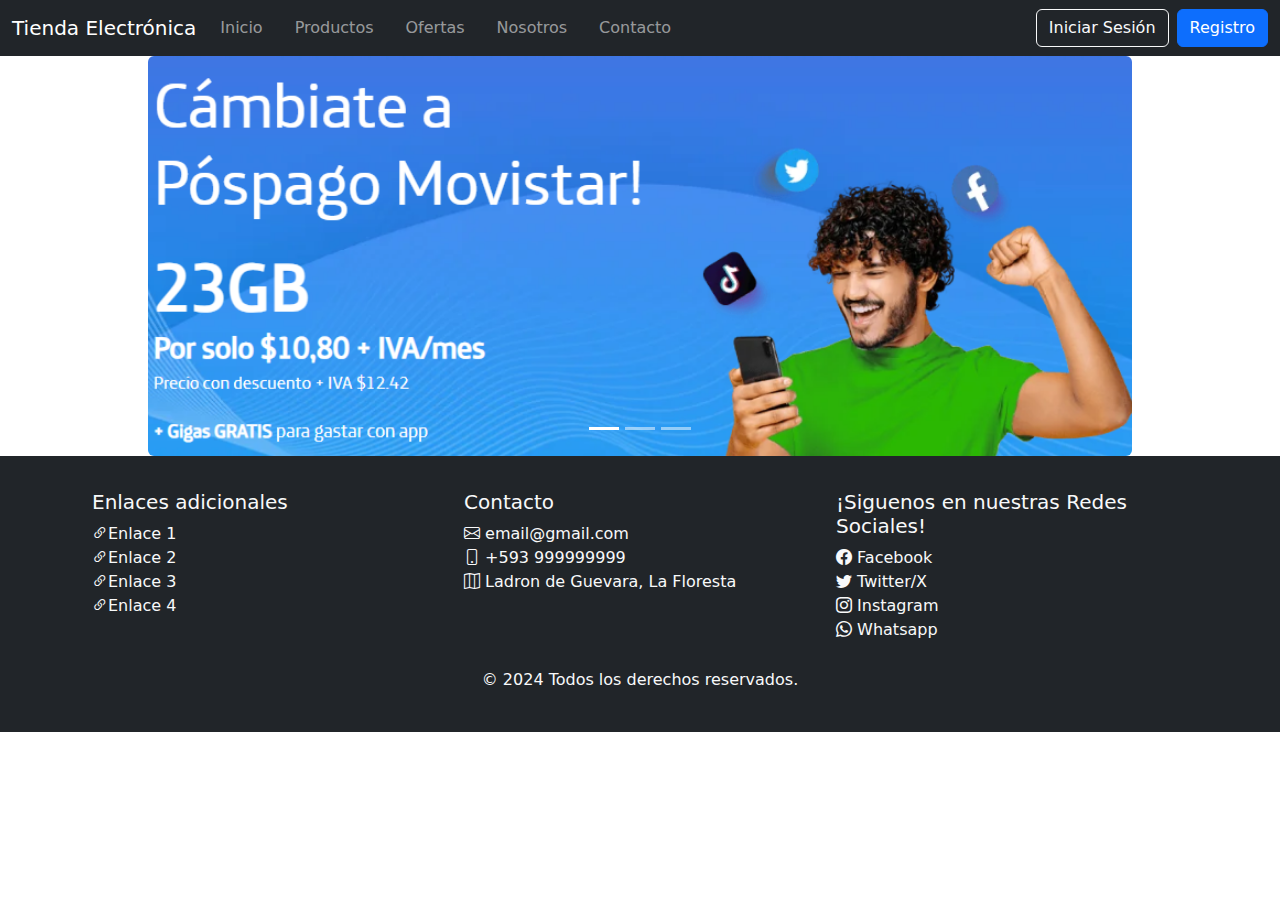
<file: index.html>
<!DOCTYPE html>
<html lang="es">
<head>
    <script type="text/javascript">
        (function(c,l,a,r,i,t,y){
            c[a]=c[a]||function(){(c[a].q=c[a].q||[]).push(arguments)};
            t=l.createElement(r);t.async=1;t.src="https://www.clarity.ms/tag/"+i;
            y=l.getElementsByTagName(r)[0];y.parentNode.insertBefore(t,y);
        })(window, document, "clarity", "script", "nj39wumnop");
    </script>
    <!-- Hotjar Tracking Code for https://web-livid-one.vercel.app/ -->
<script>
    (function(h,o,t,j,a,r){
        h.hj=h.hj||function(){(h.hj.q=h.hj.q||[]).push(arguments)};
        h._hjSettings={hjid:5087113,hjsv:6};
        a=o.getElementsByTagName('head')[0];
        r=o.createElement('script');r.async=1;
        r.src=t+h._hjSettings.hjid+j+h._hjSettings.hjsv;
        a.appendChild(r);
    })(window,document,'https://static.hotjar.com/c/hotjar-','.js?sv=');
</script>
    <meta charset="UTF-8">
    <meta name="viewport" content="width=device-width, initial-scale=1.0">
    <title>Tienda Electrónica</title>
    <link href="https://cdn.jsdelivr.net/npm/bootstrap@5.3.0/dist/css/bootstrap.min.css" rel="stylesheet">
    <style>
        /* Justifica el texto */
        .text-justify {
            text-align: justify;
        }
        /* Aplica Flexbox a la barra de navegación */
        .navbar-nav {
            display: flex;
            flex-direction: row;
        }
        /* Añade margen a los elementos del menú de navegación */
        .navbar-nav .nav-item {
            margin-right: 1rem;
        }
        /* Aplica Flexbox al contenido del footer */
        .footer-content {
            display: flex;
            justify-content: space-between;
            flex-wrap: wrap;
        }
        /* Asegura que los elementos del footer se distribuyan equitativamente */
        .footer-content > div {
            flex: 1;
            min-width: 200px;
            margin: 10px;
        }
    </style>
    <link rel="stylesheet" href="https://cdn.jsdelivr.net/npm/bootstrap-icons@1.11.3/font/bootstrap-icons.min.css">
</head>
<body>
    <!-- Barra de Navegación -->
    <nav class="navbar navbar-expand-lg navbar-dark bg-dark">
        <div class="container-fluid d-flex justify-content-between">
            <a class="navbar-brand" href="#">Tienda Electrónica</a>
            <button class="navbar-toggler" type="button" data-bs-toggle="collapse" data-bs-target="#navbarNav" aria-controls="navbarNav" aria-expanded="false" aria-label="Toggle navigation">
                <span class="navbar-toggler-icon"></span>
            </button>
            <div class="collapse navbar-collapse" id="navbarNav">
                <!-- Menú de navegación usando Flexbox -->
                <ul class="navbar-nav me-auto">
                    <li class="nav-item">
                        <a class="nav-link" href="index.html">Inicio</a>
                    </li>
                    <li class="nav-item">
                        <a class="nav-link" href="productos.html">Productos</a>
                    </li>
                    <li class="nav-item">
                        <a class="nav-link" href="Ofertas.html">Ofertas</a>
                    </li>
                    <li class="nav-item">
                        <a class="nav-link" href="Nosotros.html">Nosotros</a>
                    </li>
                    <li class="nav-item">
                        <a class="nav-link" href="Contacto.html">Contacto</a>
                    </li>
                </ul>
                <!-- Botones de sesión -->
                <div class="d-flex">
                    <a href="inicio.html" class="btn btn-outline-light me-2">Iniciar Sesión</a>
                    <a href="registro.html" class="btn btn-primary">Registro</a>
                </div>
            </div>
        </div>
    </nav>

    <!-- Carrusel de Destacados -->
    <div id="carouselExampleIndicators" class="carousel slide" data-bs-ride="carousel">
        <div class="carousel-indicators">
            <button type="button" data-bs-target="#carouselExampleIndicators" data-bs-slide-to="0" class="active" aria-current="true" aria-label="Slide 1"></button>
            <button type="button" data-bs-target="#carouselExampleIndicators" data-bs-slide-to="1" aria-label="Slide 2"></button>
            <button type="button" data-bs-target="#carouselExampleIndicators" data-bs-slide-to="2" aria-label="Slide 3"></button>
        </div>
        <div class="carousel-inner">
            <div class="carousel-item active">
                <img height="400" src="Imagenes/Captura de pantalla 2024-06-18 214602.png" class="rounded mx-auto d-block" alt="Producto 1">
                <div class="carousel-caption d-none d-md-block">
                </div>
            </div>
            <div class="carousel-item">
                <img height="400" src="Imagenes/Captura de pantalla 2024-06-18 215509.png" class="rounded mx-auto d-block" alt="Producto 2">
                <div class="carousel-caption d-none d-md-block">
                </div>
            </div>
            <div class="carousel-item">
                <img height="400" src="Imagenes/BH-iphone_bancolombia.webp" class="rounded mx-auto d-block" alt="Producto 3">
                <div class="carousel-caption d-none d-md-block">
                </div>
            </div>
        </div>
        <button class="carousel-control-prev" type="button" data-bs-target="#carouselExampleIndicators" data-bs-slide="prev">
            <span class="carousel-control-prev-icon" aria-hidden="true"></span>
            <span class="visually-hidden">Anterior</span>
        </button>
        <button class="carousel-control-next" type="button" data-bs-target="#carouselExampleIndicators" data-bs-slide="next">
            <span class="carousel-control-next-icon" aria-hidden="true"></span>
            <span class="visually-hidden">Siguiente</span>
        </button>
    </div>

    <!-- Footer -->
    <footer class="bg-dark text-light">
        <div class="container py-4">
            <div class="footer-content">
                <!-- Enlaces adicionales -->
                <div>
                    <h5>Enlaces adicionales</h5>
                    <ul class="list-unstyled">
                        <li>
                            <a style="text-decoration: none; color: inherit;" href="#" class="text-light"> <i class="bi bi-link-45deg"></i>Enlace 1</a>
                        </li>
                        <li>
                            <a style="text-decoration: none; color: inherit;" href="#" class="text-light"> <i class="bi bi-link-45deg"></i>Enlace 2</a>
                        </li>
                        <li>
                            <a style="text-decoration: none; color: inherit;" href="#" class="text-light"> <i class="bi bi-link-45deg"></i>Enlace 3</a>
                        </li>
                        <li>
                            <a style="text-decoration: none; color: inherit;" href="#" class="text-light"> <i class="bi bi-link-45deg"></i>Enlace 4</a>
                        </li>
                    </ul>
                </div>
                <!-- Información de contacto -->
                <div>
                    <h5>Contacto</h5>
                    <ul class="list-unstyled">
                        <li>
                            <i class="bi bi-envelope"></i> email@gmail.com
                        </li>
                        <li>
                            <i class="bi bi-phone"></i> +593 999999999
                        </li>
                        <li>
                            <i class="bi bi-map"></i> Ladron de Guevara, La Floresta
                        </li>
                    </ul>
                </div>
                <!-- Redes sociales -->
                <div>
                    <h5>¡Siguenos en nuestras Redes Sociales!</h5>
                    <ul class="list-unstyled">
                        <li>
                            <a style="text-decoration: none; color: inherit;" href="#" class="text-light"><i class="bi bi-facebook"></i> Facebook</a>
                        </li>
                        <li>
                            <a style="text-decoration: none; color: inherit;" href="#" class="text-light"><i class="bi bi-twitter"></i> Twitter/X</a>
                        </li>
                        <li>
                            <a style="text-decoration: none; color: inherit;" href="#" class="text-light"><i class="bi bi-instagram"></i> Instagram</a>
                        </li>
                        <li>
                            <a style="text-decoration: none; color: inherit;" href="#" class="text-light"><i class="bi bi-whatsapp"></i> Whatsapp</a>
                        </li>
                    </ul>
                </div>
            </div>

            <!-- Derechos reservados -->
            <div class="text-center">
                <p>&copy; 2024 Todos los derechos reservados.</p>
            </div>
        </div>
    </footer>
    <script src="https://cdn.jsdelivr.net/npm/bootstrap@5.3.0/dist/js/bootstrap.bundle.min.js"></script>
</body>
</html>
</file>
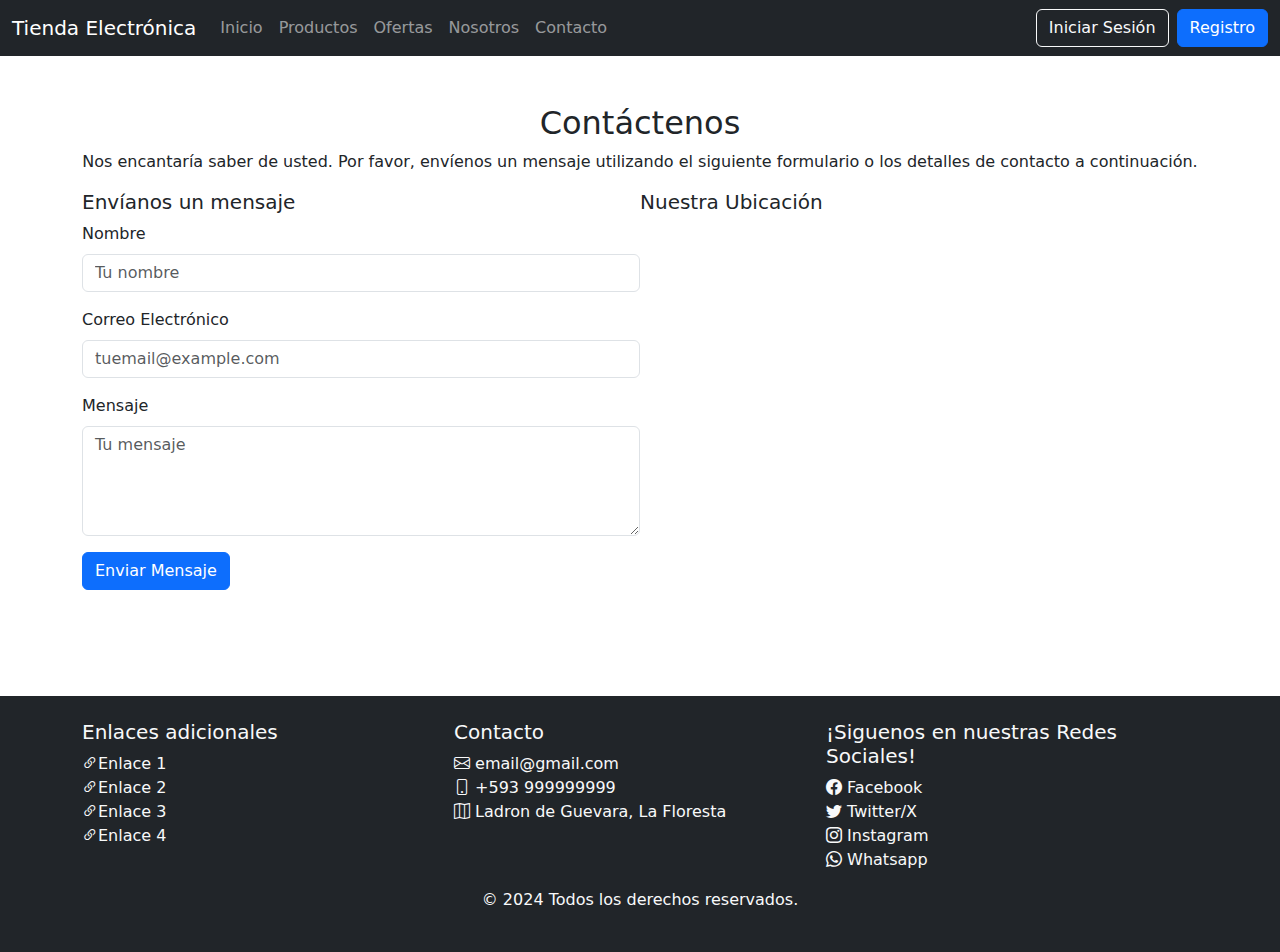
<file: Contacto.html>
<!DOCTYPE html>
<html lang="en">
    <head>
        <script type="text/javascript">
            (function(c,l,a,r,i,t,y){
                c[a]=c[a]||function(){(c[a].q=c[a].q||[]).push(arguments)};
                t=l.createElement(r);t.async=1;t.src="https://www.clarity.ms/tag/"+i;
                y=l.getElementsByTagName(r)[0];y.parentNode.insertBefore(t,y);
            })(window, document, "clarity", "script", "nj39wumnop");
        </script>
        <!-- Hotjar Tracking Code for https://web-livid-one.vercel.app/ -->
<script>
    (function(h,o,t,j,a,r){
        h.hj=h.hj||function(){(h.hj.q=h.hj.q||[]).push(arguments)};
        h._hjSettings={hjid:5087113,hjsv:6};
        a=o.getElementsByTagName('head')[0];
        r=o.createElement('script');r.async=1;
        r.src=t+h._hjSettings.hjid+j+h._hjSettings.hjsv;
        a.appendChild(r);
    })(window,document,'https://static.hotjar.com/c/hotjar-','.js?sv=');
</script>
        <meta charset="UTF-8">
        <meta name="viewport" content="width=device-width, initial-scale=1.0">
        <title>Contacto</title>
        <link href="https://cdn.jsdelivr.net/npm/bootstrap@5.3.0/dist/css/bootstrap.min.css" rel="stylesheet">
        <style>
            .text-justify {
                text-align: justify;
            }
        </style>
        <link rel="stylesheet" href="https://cdn.jsdelivr.net/npm/bootstrap-icons@1.11.3/font/bootstrap-icons.min.css">
    </head>
<body>
    <!-- Barra de Navegación -->
    <nav class="navbar navbar-expand-lg navbar-dark bg-dark d-flex"> <!-- Flexbox aplicado -->
        <div class="container-fluid d-flex justify-content-between"> <!-- Flexbox aplicado -->
            <a class="navbar-brand" href="#">Tienda Electrónica</a>
            <button class="navbar-toggler" type="button" data-bs-toggle="collapse" data-bs-target="#navbarNav" aria-controls="navbarNav" aria-expanded="false" aria-label="Toggle navigation">
                <span class="navbar-toggler-icon"></span>
            </button>
            <div class="collapse navbar-collapse" id="navbarNav">
                <ul class="navbar-nav me-auto">
                    <li class="nav-item">
                        <a class="nav-link" href="index.html">Inicio</a>
                    </li>
                    <li class="nav-item">
                        <a class="nav-link" href="productos.html">Productos</a>
                    </li>
                    <li class="nav-item">
                        <a class="nav-link" href="Ofertas.html">Ofertas</a>
                    </li>
                    <li class="nav-item">
                        <a class="nav-link" href="Nosotros.html">Nosotros</a>
                    </li>
                    <li class="nav-item">
                        <a class="nav-link" href="Contacto.html">Contacto</a>
                    </li>
                </ul>
                <div class="d-flex"> <!-- Flexbox aplicado -->
                    <a href="inicio.html" class="btn btn-outline-light me-2">Iniciar Sesión</a>
                    <a href="registro.html" class="btn btn-primary">Registro</a>
                </div>
            </div>
        </div>
    </nav>

    <!-- Sección de Contacto -->
    <div class="container mt-5">
        <h2 class="text-center">Contáctenos</h2>
        <p class="text-center">Nos encantaría saber de usted. Por favor, envíenos un mensaje utilizando el siguiente formulario o los detalles de contacto a continuación.</p>
        
        <div class="d-flex flex-wrap justify-content-between"> <!-- Flexbox aplicado -->
            <!-- Formulario de contacto -->
            <div class="col-md-6">
                <h5>Envíanos un mensaje</h5>
                <form>
                    <div class="mb-3">
                        <label for="contact-nombre" class="form-label">Nombre</label>
                        <input type="text" class="form-control" id="contact-nombre" required placeholder="Tu nombre">
                    </div>
                    <div class="mb-3">
                        <label for="contact-email" class="form-label">Correo Electrónico</label>
                        <input type="email" class="form-control" id="contact-email" required placeholder="tuemail@example.com">
                    </div>
                    <div class="mb-3">
                        <label for="contact-mensaje" class="form-label">Mensaje</label>
                        <textarea class="form-control" id="contact-mensaje" rows="4" required placeholder="Tu mensaje"></textarea>
                    </div>
                    <button type="submit" class="btn btn-primary">Enviar Mensaje</button>
                </form>
            </div>

            <!-- Mapa -->
            <div class="col-md-6">
                <h5>Nuestra Ubicación</h5>
                <iframe src="https://www.google.com/maps/embed?pb=!1m14!1m12!1m3!1d15959.26332177935!2d-78.44108889999998!3d-0.0640106!2m3!1f0!2f0!3f0!3m2!1i1024!2i768!4f13.1!5e0!3m2!1ses-419!2sec!4v1718680608608!5m2!1ses-419!2sec" width="100%" height="450" style="border:0;" allowfullscreen="" loading="lazy" referrerpolicy="no-referrer-when-downgrade" class="rounded mx-auto d-block"></iframe><br>
            </div>
        </div>
    </div>   

    <!-- Footer -->
    <footer class="bg-dark text-light">
        <div class="container py-4">
            <div class="d-flex flex-wrap justify-content-between"> <!-- Flexbox aplicado -->
                <!-- Enlaces adicionales -->
                <div class="col-md-4">
                    <h5>Enlaces adicionales</h5>
                    <ul class="list-unstyled">
                        <li>
                            <a style="text-decoration: none; color: inherit;" href="#" class="text-light"> <i class="bi bi-link-45deg"></i>Enlace 1</a>
                        </li>
                        <li>
                            <a style="text-decoration: none; color: inherit;" href="#" class="text-light"> <i class="bi bi-link-45deg"></i>Enlace 2</a>
                        </li>
                        <li>
                            <a style="text-decoration: none; color: inherit;" href="#" class="text-light"> <i class="bi bi-link-45deg"></i>Enlace 3</a>
                        </li>
                        <li>
                            <a style="text-decoration: none; color: inherit;" href="#" class="text-light"> <i class="bi bi-link-45deg"></i>Enlace 4</a>
                        </li>
                    </ul>
                </div>
                <!-- Información de contacto -->
                <div class="col-md-4">
                    <h5>Contacto</h5>
                    <ul class="list-unstyled">
                        <li>
                            <i class="bi bi-envelope"></i> email@gmail.com
                        </li>
                        <li>
                            <i class="bi bi-phone"></i> +593 999999999
                        </li>
                        <li>
                            <i class="bi bi-map"></i> Ladron de Guevara, La Floresta
                        </li>
                    </ul>
                </div>
                <!-- Redes sociales -->
                <div class="col-md-4">
                    <h5>¡Siguenos en nuestras Redes Sociales!</h5>
                    <ul class="list-unstyled">
                        <li>
                            <a style="text-decoration: none; color: inherit;" href="#" class="text-light"><i class="bi bi-facebook"></i> Facebook</a>
                        </li>
                        <li>
                            <a style="text-decoration: none; color: inherit;" href="#" class="text-light"><i class="bi bi-twitter"></i> Twitter/X</a>
                        </li>
                        <li>
                            <a style="text-decoration: none; color: inherit;" href="#" class="text-light"><i class="bi bi-instagram"></i> Instagram</a>
                        </li>
                        <li>
                            <a style="text-decoration: none; color: inherit;" href="#" class="text-light"><i class="bi bi-whatsapp"></i> Whatsapp</a>
                        </li>
                    </ul>
                </div>
            </div>

            <div class="text-center">
                <p>&copy; 2024 Todos los derechos reservados.</p>
            </div>
        </div>
    </footer>

    <script src="https://cdn.jsdelivr.net/npm/bootstrap@5.3.0/dist/js/bootstrap.bundle.min.js"></script>
</body>
</html>
</file>
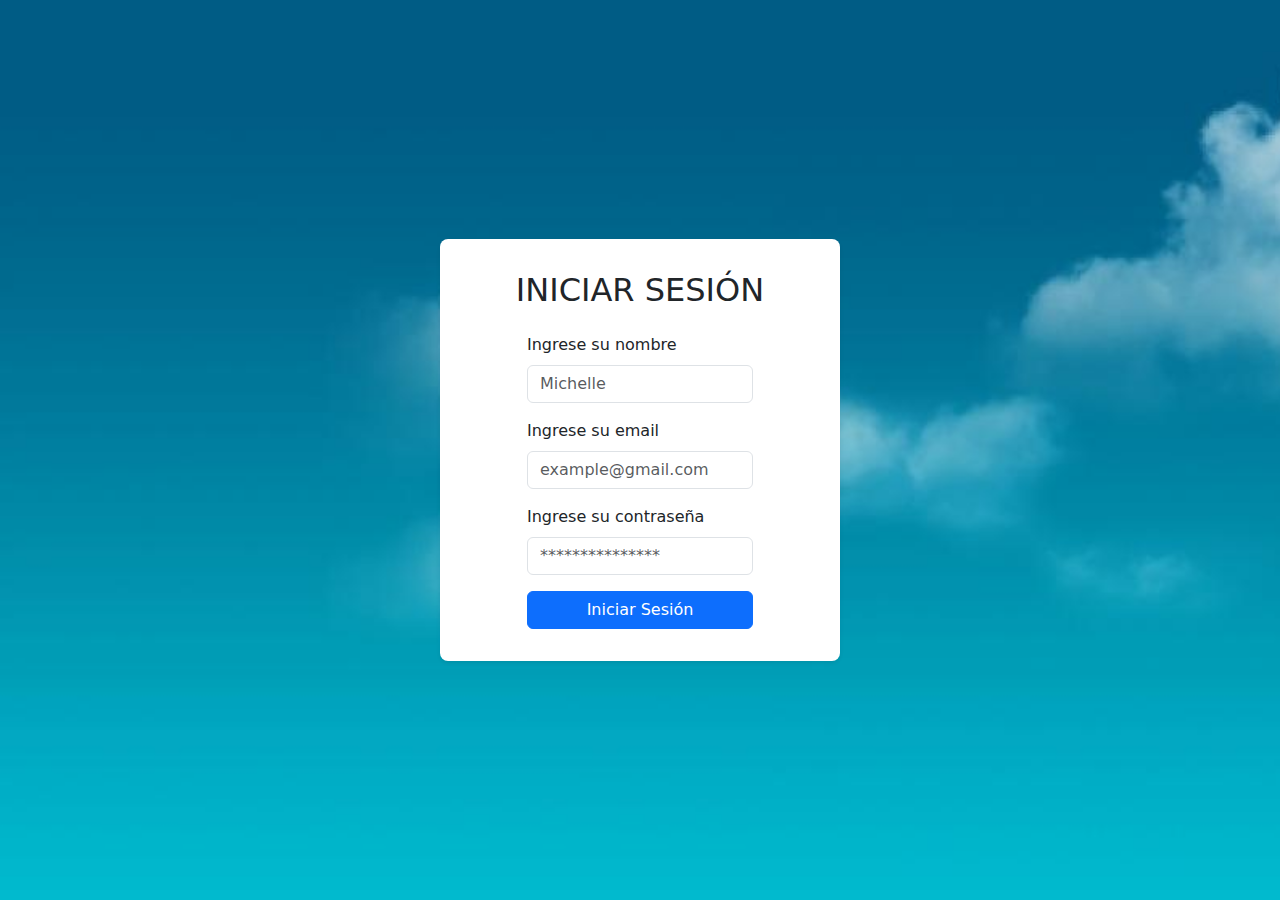
<file: inicio.html>
<!DOCTYPE html>
<html lang="en">
<head>
    <script type="text/javascript">
        (function(c,l,a,r,i,t,y){
            c[a]=c[a]||function(){(c[a].q=c[a].q||[]).push(arguments)};
            t=l.createElement(r);t.async=1;t.src="https://www.clarity.ms/tag/"+i;
            y=l.getElementsByTagName(r)[0];y.parentNode.insertBefore(t,y);
        })(window, document, "clarity", "script", "nj39wumnop");
    </script>
    <!-- Hotjar Tracking Code for https://web-livid-one.vercel.app/ -->
<script>
    (function(h,o,t,j,a,r){
        h.hj=h.hj||function(){(h.hj.q=h.hj.q||[]).push(arguments)};
        h._hjSettings={hjid:5087113,hjsv:6};
        a=o.getElementsByTagName('head')[0];
        r=o.createElement('script');r.async=1;
        r.src=t+h._hjSettings.hjid+j+h._hjSettings.hjsv;
        a.appendChild(r);
    })(window,document,'https://static.hotjar.com/c/hotjar-','.js?sv=');
</script>
    <meta charset="UTF-8">
    <meta name="viewport" content="width=device-width, initial-scale=1.0">
    <title>Inicio de Sesión</title>
    <link href="https://cdn.jsdelivr.net/npm/bootstrap@5.3.0/dist/css/bootstrap.min.css" rel="stylesheet">
    <style>
        /* Estilo para centrar vertical y horizontalmente usando Flexbox */
        body {
            background-image: url(Imagenes/955e41_movistar-nube_news.jpg);
            background-size: cover;
            display: flex;
            justify-content: center;
            align-items: center;
            height: 100vh;
            background-color: #f8f9fa; /* Color de fondo claro */
        }
        /* Estilo para el contenedor del formulario */
        .login-container {
            display: flex;
            flex-direction: column;
            align-items: center;
            padding: 2rem;
            background-color: white;
            border-radius: 0.5rem;
            box-shadow: 0 0.125rem 0.25rem rgba(0, 0, 0, 0.075);
            width: 100%;
            max-width: 400px;
        }
    </style>
</head>
<body>
    <div class="login-container">
        <h2 class="text-center mb-4">INICIAR SESIÓN</h2>
        <form>
            <div class="mb-3">
                <label for="login-nombre" class="form-label">Ingrese su nombre</label>
                <input type="text" class="form-control" id="login-nombre" required placeholder="Michelle">
            </div>   
            <div class="mb-3">
                <label for="login-email" class="form-label">Ingrese su email</label>
                <input type="email" class="form-control" id="login-email" required placeholder="example@gmail.com">
            </div>
            <div class="mb-3">
                <label for="password" class="form-label">Ingrese su contraseña</label>
                <input type="password" class="form-control" id="password" required placeholder="***************">
            </div>
            <button type="submit" class="btn btn-primary w-100">Iniciar Sesión</button>
        </form>
    </div>
    <script src="https://cdn.jsdelivr.net/npm/bootstrap@5.3.0/dist/js/bootstrap.bundle.min.js"></script>
</body>
</html>
</file>
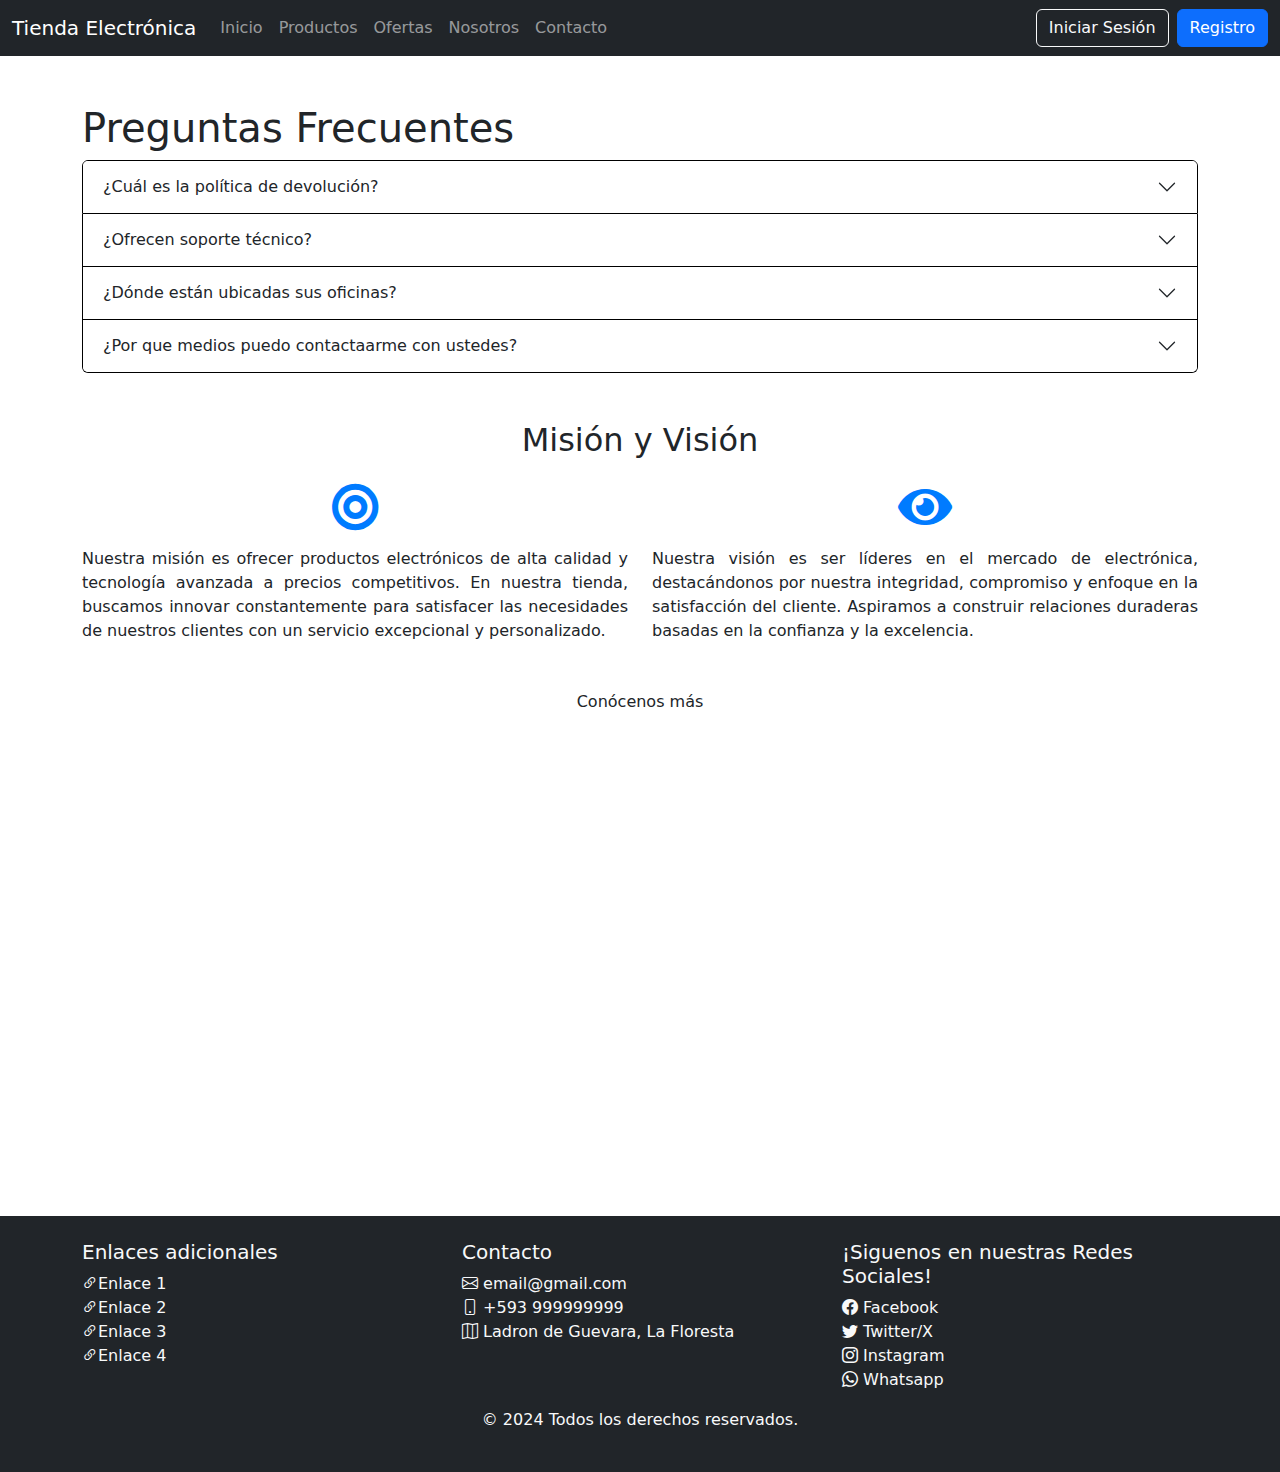
<file: Nosotros.html>
<!DOCTYPE html>
<html lang="en">
    <head>
        <script type="text/javascript">
            (function(c,l,a,r,i,t,y){
                c[a]=c[a]||function(){(c[a].q=c[a].q||[]).push(arguments)};
                t=l.createElement(r);t.async=1;t.src="https://www.clarity.ms/tag/"+i;
                y=l.getElementsByTagName(r)[0];y.parentNode.insertBefore(t,y);
            })(window, document, "clarity", "script", "nj39wumnop");
        </script>
        <!-- Hotjar Tracking Code for https://web-livid-one.vercel.app/ -->
<script>
    (function(h,o,t,j,a,r){
        h.hj=h.hj||function(){(h.hj.q=h.hj.q||[]).push(arguments)};
        h._hjSettings={hjid:5087113,hjsv:6};
        a=o.getElementsByTagName('head')[0];
        r=o.createElement('script');r.async=1;
        r.src=t+h._hjSettings.hjid+j+h._hjSettings.hjsv;
        a.appendChild(r);
    })(window,document,'https://static.hotjar.com/c/hotjar-','.js?sv=');
</script>
        <meta charset="UTF-8">
        <meta name="viewport" content="width=device-width, initial-scale=1.0">
        <title>Nosotros</title>
        <link href="https://cdn.jsdelivr.net/npm/bootstrap@5.3.0/dist/css/bootstrap.min.css" rel="stylesheet">
        <style>
            .text-justify {
                text-align: justify;
            }
        </style>
        <style>
            .video-container {
                display: flex; /* Flexbox aplicado */
                justify-content: center;
                align-items: center;
                padding: 20px;
            }
        </style>
        <link rel="stylesheet" href="https://cdn.jsdelivr.net/npm/bootstrap-icons@1.11.3/font/bootstrap-icons.min.css">
    </head>
<body>
       <!-- Barra de Navegación -->
       <nav class="navbar navbar-expand-lg navbar-dark bg-dark d-flex"> <!-- Flexbox aplicado -->
        <div class="container-fluid d-flex justify-content-between"> <!-- Flexbox aplicado -->
            <a class="navbar-brand" href="#">Tienda Electrónica</a>
            <button class="navbar-toggler" type="button" data-bs-toggle="collapse" data-bs-target="#navbarNav" aria-controls="navbarNav" aria-expanded="false" aria-label="Toggle navigation">
                <span class="navbar-toggler-icon"></span>
            </button>
            <div class="collapse navbar-collapse" id="navbarNav">
                <ul class="navbar-nav me-auto">
                    <li class="nav-item">
                        <a class="nav-link" href="index.html">Inicio</a>
                    </li>
                    <li class="nav-item">
                        <a class="nav-link" href="productos.html">Productos</a>
                    </li>
                    <li class="nav-item">
                        <a class="nav-link" href="Ofertas.html">Ofertas</a>
                    </li>
                    <li class="nav-item">
                        <a class="nav-link" href="Nosotros.html">Nosotros</a>
                    </li>
                    <li class="nav-item">
                        <a class="nav-link" href="Contacto.html">Contacto</a>
                    </li>
                </ul>
                <div class="d-flex"> <!-- Flexbox aplicado -->
                    <a href="inicio.html" class="btn btn-outline-light me-2">Iniciar Sesión</a>
                    <a href="registro.html" class="btn btn-primary">Registro</a>
                </div>
            </div>
        </div>
    </nav> 
     <!-- Acordeon -->

<div class="container mt-5">
    <h1>Preguntas Frecuentes</h1>
    <div class="accordion border-info-emphasis" id="accordionPanelsStayOpenExample">

        <div class="accordion-item border-black">
            <h2 class="accordion-header" id="headingOne">
                <button class="accordion-button collapsed bg-info-emphasis" type="button" data-bs-toggle="collapse"
                    data-bs-target="#panelsStayOpen-collapseOne" aria-expanded="true"
                    aria-controls="panelsStayOpen-collapseOne">
                    ¿Cuál es la política de devolución?
                </button>
            </h2>
            <div id="panelsStayOpen-collapseOne" class="accordion-collapse collapse" aria-labelledby="headingOne">
                <div class="accordion-body">
                    <p>Lorem ipsum dolor sit amet consectetur adipisicing elit. Quia, voluptate enim numquam sed
                        possimus veniam cum at. Veniam nesciunt hic laudantium, asperiores ratione eaque
                        repudiandae! Officia aut blanditiis odit veritatis?</p>
                </div>
            </div>
        </div>

        <div class="accordion-item border-black">
            <h2 class="accordion-header" id="headingTwo">
                <button class="accordion-button collapsed bg-info-emphasis" type="button" data-bs-toggle="collapse"
                    data-bs-target="#panelsStayOpen-collapseTwo" aria-expanded="false"
                    aria-controls="panelsStayOpen-collapseTwo">
                    ¿Ofrecen soporte técnico?
                </button>
            </h2>
            <div id="panelsStayOpen-collapseTwo" class="accordion-collapse collapse" aria-labelledby="headingTwo">
                <div class="accordion-body">
                    <p>Lorem ipsum dolor, sit amet consectetur adipisicing elit. Culpa officia odio quis fugit
                        eveniet ipsam nesciunt animi similique velit eos itaque, doloribus numquam suscipit dolorum
                        ratione nostrum voluptatibus ipsum natus.</p>
                </div>
            </div>
        </div>

        <div class="accordion-item border-black">
            <h2 class="accordion-header" id="headingThree">
                <button class="accordion-button collapsed bg-info-emphasis" type="button" data-bs-toggle="collapse"
                    data-bs-target="#panelsStayOpen-collapseThree" aria-expanded="false"
                    aria-controls="panelsStayOpen-collapseThree">
                    ¿Dónde están ubicadas sus oficinas?
                </button>
            </h2>
            <div id="panelsStayOpen-collapseThree" class="accordion-collapse collapse"
                aria-labelledby="headingThree">
                <div class="accordion-body">
                    <p>Lorem ipsum dolor sit amet consectetur adipisicing elit. Unde facilis mollitia magni ea a
                        dolorem eligendi ex totam nulla quia cumque pariatur molestiae veniam officiis quaerat
                        ipsum, dignissimos praesentium. Dolores?</p>
                </div>
            </div>
        </div>

        <div class="accordion-item border-black">
            <h2 class="accordion-header" id="headingFour">
                <button class="accordion-button collapsed bg-info-emphasis" type="button" data-bs-toggle="collapse"
                    data-bs-target="#panelsStayOpen-collapseFour" aria-expanded="false"
                    aria-controls="panelsStayOpen-collapseFour">
                    ¿Por que medios puedo contactaarme con ustedes?
                </button>
            </h2>
            <div id="panelsStayOpen-collapseFour" class="accordion-collapse collapse" aria-labelledby="headingFour">
                <div class="accordion-body">
                    <p>Lorem ipsum dolor, sit amet consectetur adipisicing elit. Culpa officia odio quis fugit
                        eveniet ipsam nesciunt animi similique velit eos itaque, doloribus numquam suscipit dolorum
                        ratione nostrum voluptatibus ipsum natus.</p>
                </div>
            </div>
        </div>
    </div>
</div>

<!-- Informacion sobre la empresa-->

<link rel="stylesheet" href="https://cdnjs.cloudflare.com/ajax/libs/font-awesome/5.15.4/css/all.min.css">

<div class="container mt-5 info-section">
    <h2 class="text-center mb-4">Misión y Visión</h2>
    <div class="row">
        <div class="col-md-6 d-flex flex-column align-items-center"> <!-- Flexbox aplicado -->
            <i class="fas fa-bullseye fa-3x mb-3" style="color: #007bff;"></i>
            <p class="text-justify">
                Nuestra misión es ofrecer productos electrónicos de alta calidad y tecnología avanzada a precios competitivos. 
                En nuestra tienda, buscamos innovar constantemente para satisfacer las necesidades de nuestros clientes con 
                un servicio excepcional y personalizado.
            </p>
        </div>
        <div class="col-md-6 d-flex flex-column align-items-center"> <!-- Flexbox aplicado -->
            <i class="fas fa-eye fa-3x mb-3" style="color: #007bff;"></i>
            <p class="text-justify">
                Nuestra visión es ser líderes en el mercado de electrónica, destacándonos por nuestra integridad, 
                compromiso y enfoque en la satisfacción del cliente. Aspiramos a construir relaciones duraderas basadas 
                en la confianza y la excelencia.
            </p>
        </div>
    </div>
    <a href="#" class="btn btn-custom mt-4 d-block mx-auto">Conócenos más</a>
</div>


<!-- Video Promocional-->

<div class="container mt-5">
    <div class="video-container"> <!-- Flexbox aplicado -->
        <div class="embed-responsive embed-responsive-16by9" style="max-width: 100%; height: auto;">
            <iframe height="400" width="500"  class="embed-responsive-item" src="https://www.youtube.com/embed/l_GMK5EveNI?si=iIUjDn_hSsvBoDi4" title="YouTube video player" frameborder="0" allow="accelerometer; autoplay; clipboard-write; encrypted-media; gyroscope; picture-in-picture; web-share" referrerpolicy="strict-origin-when-cross-origin" allowfullscreen></iframe>
        </div>
    </div>
</div>
<script src="https://cdn.jsdelivr.net/npm/bootstrap@5.3.0/dist/js/bootstrap.bundle.min.js"></script>
</body>
<!-- Footer -->
<footer class="bg-dark text-light">
    <div class="container py-4">
        <div class="row">
            <!-- Enlaces adicionales -->
            <div class="col-md-4">
                <h5>Enlaces adicionales</h5>
                <ul class="list-unstyled">
                    <li>
                        <a style="text-decoration: none; color: inherit;" href="#" class="text-light"> <i class="bi bi-link-45deg"></i>Enlace 1</a>
                    </li>
                    <li>
                        <a style="text-decoration: none; color: inherit;" href="#" class="text-light"> <i class="bi bi-link-45deg"></i>Enlace 2</a>
                    </li>
                    <li>
                        <a style="text-decoration: none; color: inherit;" href="#" class="text-light"> <i class="bi bi-link-45deg"></i>Enlace 3</a>
                    </li>
                    <li>
                        <a style="text-decoration: none; color: inherit;" href="#" class="text-light"> <i class="bi bi-link-45deg"></i>Enlace 4</a>
                    </li>
                </ul>
            </div>
            <!-- Información de contacto -->
            <div class="col-md-4">
                <h5>Contacto</h5>
                <ul class="list-unstyled">
                    <li>
                        <i class="bi bi-envelope"></i> email@gmail.com
                    </li>
                    <li>
                        <i class="bi bi-phone"></i> +593 999999999
                    </li>
                    <li>
                        <i class="bi bi-map"></i> Ladron de Guevara, La Floresta
                    </li>
                </ul>
            </div>
            <!-- Redes sociales -->
            <div class="col-md-4">
                <h5>¡Siguenos en nuestras Redes Sociales!</h5>
                <ul class="list-unstyled">
                    <li>
                        <a style="text-decoration: none; color: inherit;" href="#" class="text-light"><i class="bi bi-facebook"></i> Facebook</a>
                    </li>
                    <li>
                        <a style="text-decoration: none; color: inherit;" href="#" class="text-light"><i class="bi bi-twitter"></i> Twitter/X</a>
                    </li>
                    <li>
                        <a style="text-decoration: none; color: inherit;" href="#" class="text-light"><i class="bi bi-instagram"></i> Instagram</a>
                    </li>
                    <li>
                        <a style="text-decoration: none; color: inherit;" href="#" class="text-light"><i class="bi bi-whatsapp"></i> Whatsapp</a>
                    </li>
                </ul>
            </div>
        </div>

        <div class="text-center">
            <p>&copy; 2024 Todos los derechos reservados.</p>
        </div>
    </div>
</footer>

<script src="https://cdn.jsdelivr.net/npm/bootstrap@5.3.0/dist/js/bootstrap.bundle.min.js"></script>
</body>
</html>
</file>
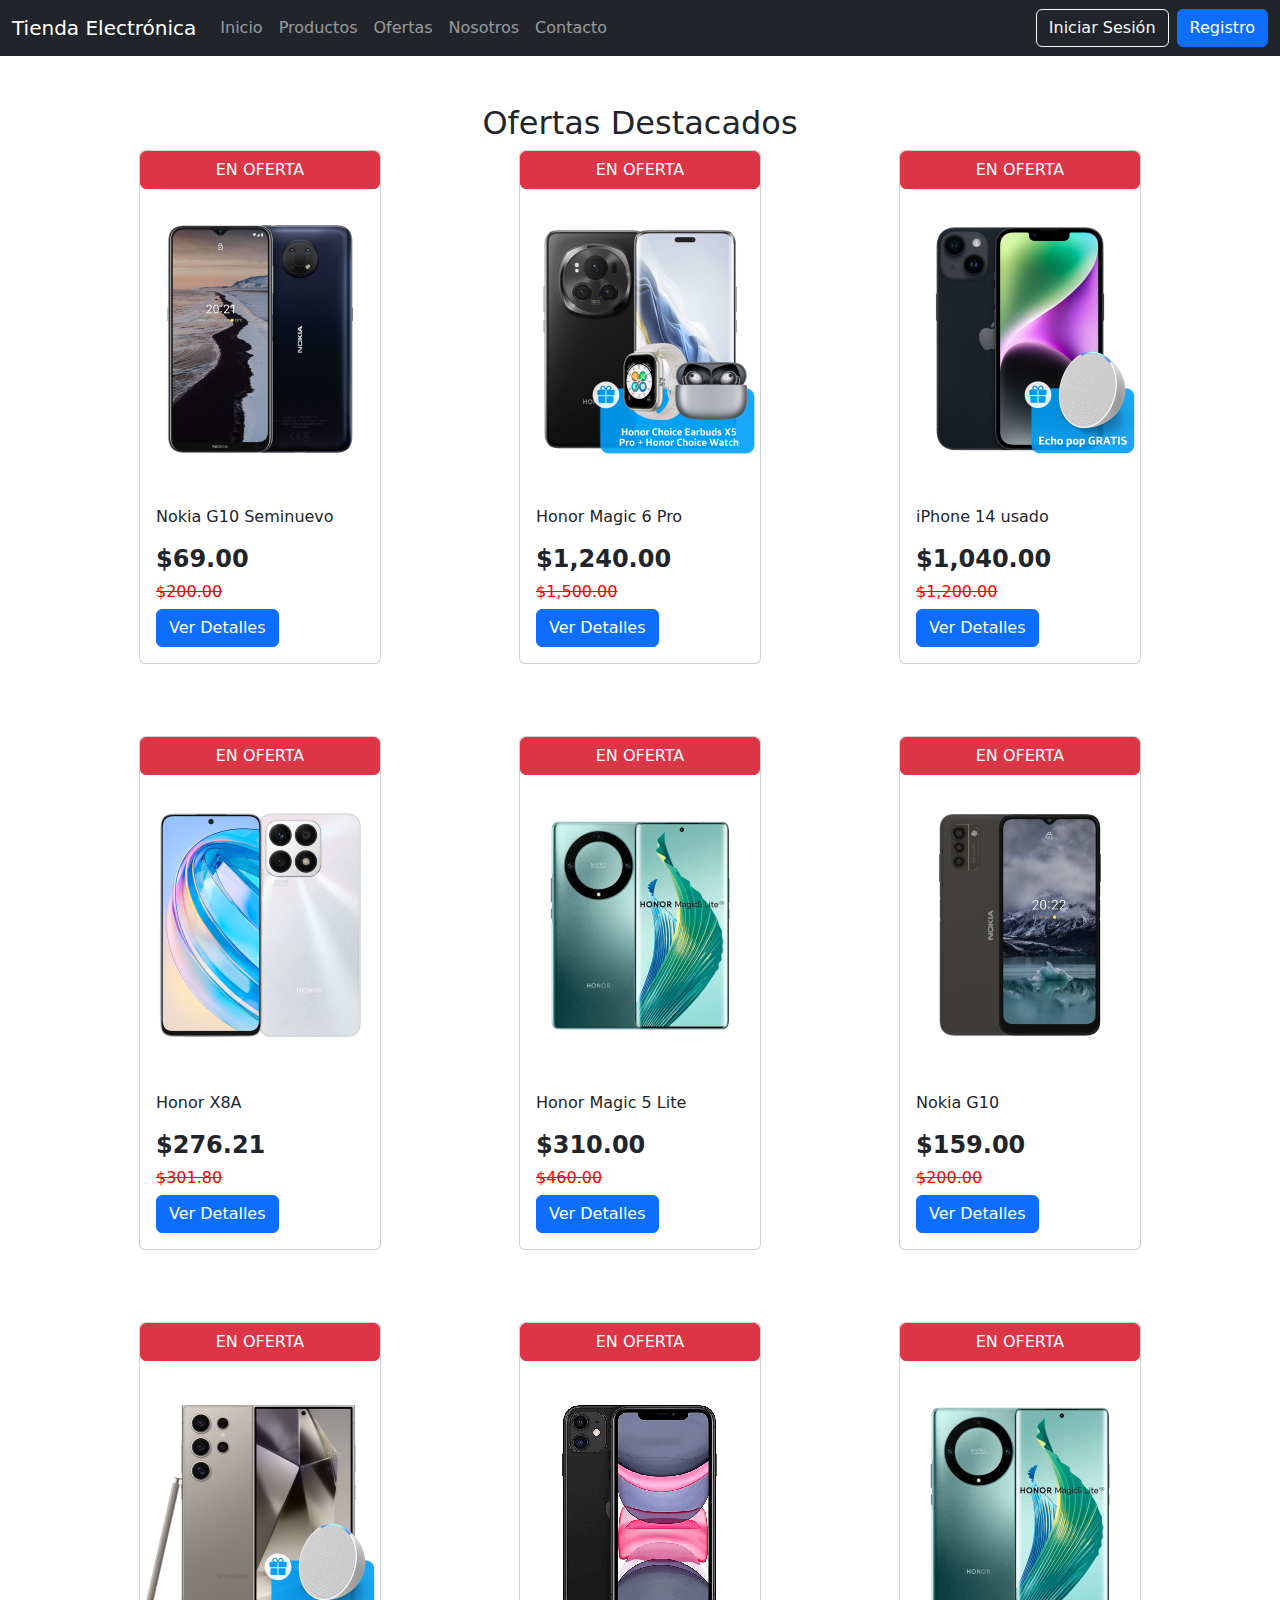
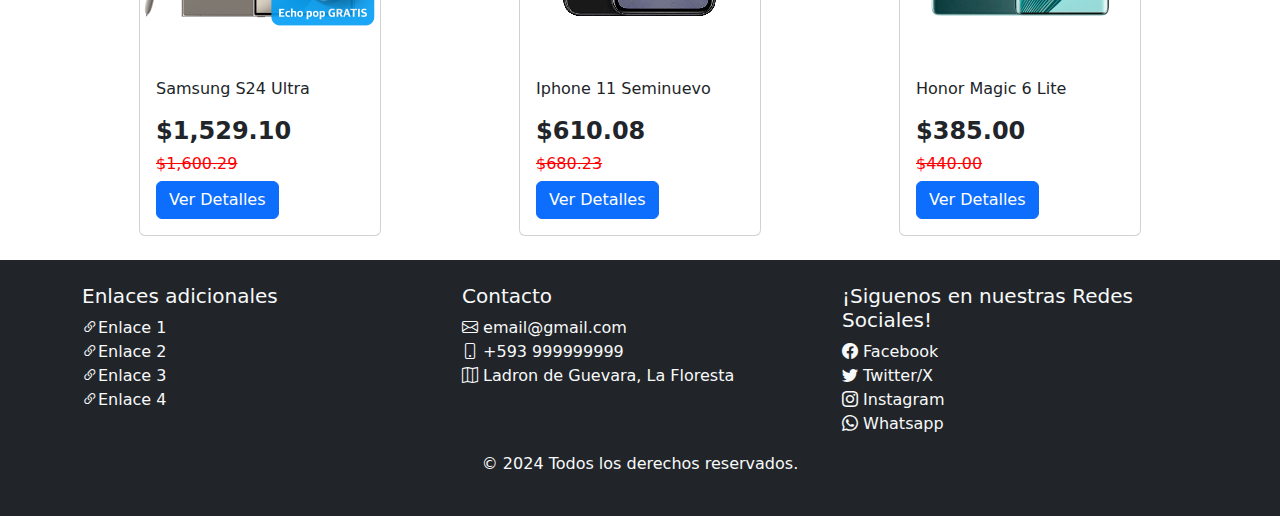
<file: Ofertas.html>
<!DOCTYPE html>
<html lang="en">

<head>
    <script type="text/javascript">
        (function(c,l,a,r,i,t,y){
            c[a]=c[a]||function(){(c[a].q=c[a].q||[]).push(arguments)};
            t=l.createElement(r);t.async=1;t.src="https://www.clarity.ms/tag/"+i;
            y=l.getElementsByTagName(r)[0];y.parentNode.insertBefore(t,y);
        })(window, document, "clarity", "script", "nj39wumnop");
    </script>
    <!-- Hotjar Tracking Code for https://web-livid-one.vercel.app/ -->
<script>
    (function(h,o,t,j,a,r){
        h.hj=h.hj||function(){(h.hj.q=h.hj.q||[]).push(arguments)};
        h._hjSettings={hjid:5087113,hjsv:6};
        a=o.getElementsByTagName('head')[0];
        r=o.createElement('script');r.async=1;
        r.src=t+h._hjSettings.hjid+j+h._hjSettings.hjsv;
        a.appendChild(r);
    })(window,document,'https://static.hotjar.com/c/hotjar-','.js?sv=');
</script>
    <meta charset="UTF-8">
    <meta name="viewport" content="width=device-width, initial-scale=1.0">
    <title>Ofertas</title>
    <link href="https://cdn.jsdelivr.net/npm/bootstrap@5.3.0/dist/css/bootstrap.min.css" rel="stylesheet">
    <style>
        .text-justify {
            text-align: justify;
        }
    </style>
    <link rel="stylesheet" href="https://cdn.jsdelivr.net/npm/bootstrap-icons@1.11.3/font/bootstrap-icons.min.css">
    <link rel="stylesheet" href="estilo/estilo.css">
</head>

<body>
    <!-- Barra de Navegación -->
    <nav class="navbar navbar-expand-lg navbar-dark bg-dark">
        <div class="container-fluid">
            <a class="navbar-brand" href="#">Tienda Electrónica</a>
            <button class="navbar-toggler" type="button" data-bs-toggle="collapse" data-bs-target="#navbarNav"
                aria-controls="navbarNav" aria-expanded="false" aria-label="Toggle navigation">
                <span class="navbar-toggler-icon"></span>
            </button>
            <div class="collapse navbar-collapse" id="navbarNav">
                <ul class="navbar-nav me-auto">
                    <li class="nav-item">
                        <a class="nav-link" href="index.html">Inicio</a>
                    </li>
                    <li class="nav-item">
                        <a class="nav-link" href="productos.html">Productos</a>
                    </li>
                    <li class="nav-item">
                        <a class="nav-link" href="Ofertas.html">Ofertas</a>
                    </li>
                    <li class="nav-item">
                        <a class="nav-link" href="Nosotros.html">Nosotros</a>
                    </li>
                    <li class="nav-item">
                        <a class="nav-link" href="Contacto.html">Contacto</a>
                    </li>
                </ul>
                <div class="d-flex">
                    <a href="inicio.html" class="btn btn-outline-light me-2">Iniciar Sesión</a>
                    <a href="registro.html" class="btn btn-primary">Registro</a>
                </div>
            </div>
        </div>
    </nav>
    <!-- Lista de Ofertas usando Flexbox -->
    <div class="container mt-5">
        <h2 class="text-center">Ofertas Destacados</h2>
        <div class="row d-flex flex-wrap">
            <div class="col-md-4 mb-4 d-flex justify-content-center">
                <div class="card">
                    <button type="button" class="btn btn-danger">EN OFERTA</button>
                    <img src="Imagenes/nokia-g10-azul-doble_1_1_2.png" class="card-img-top" alt="Producto 1">
                    <div class="card-body">
                        <p class="card-text">Nokia G10 Seminuevo</p>
                        <h4 class="card-text"><strong>$69.00</strong></h4>
                        <h6 class="precio-antiguo">$200.00</h6>                        
                        <button class="btn btn-primary" data-bs-toggle="modal" data-bs-target="#productModal1">Ver Detalles</button>
                    </div>
                </div>
            </div>
            <div class="col-md-4 mb-4 d-flex justify-content-center">
                <div class="card">
                    <button type="button" class="btn btn-danger">EN OFERTA</button>
                    <img src="Imagenes/honor-magic-6-pro-negro-accesorio.png" class="card-img-top" alt="Producto 2">
                    <div class="card-body">
                        <p class="card-text">Honor Magic 6 Pro</p>
                        <h4 class="card-text"><strong>$1,240.00 </strong></h4>
                        <h6 class="precio-antiguo">$1,500.00</h6>

                        <button class="btn btn-primary" data-bs-toggle="modal" data-bs-target="#productModal2">Ver Detalles</button>
                    </div>
                </div>
            </div>
            <div class="col-md-4 mb-4 d-flex justify-content-center">
                <div class="card">
                    <button type="button" class="btn btn-danger">EN OFERTA</button>
                    <img src="Imagenes/iphone-14-negro-accesorio-movistar_3.png" class="card-img-top" alt="Producto 3">
                    <div class="card-body">
                        <p class="card-text">iPhone 14 usado</p>
                        <h4 class="card-text"><strong>$1,040.00</strong></h4>
                        <h6 class="precio-antiguo">$1,200.00</h6>
                        <button class="btn btn-primary" data-bs-toggle="modal" data-bs-target="#productModal3">Ver Detalles</button>
                    </div>
                </div>
            </div>
        </div>
    </div>

    <div class="container mt-5">
        <div class="row d-flex flex-wrap">
            <div class="col-md-4 mb-4 d-flex justify-content-center">
                <div class="card">
                    <button type="button" class="btn btn-danger">EN OFERTA</button>
                    <img src="Imagenes/honor-x8a-silver-doble.png" class="card-img-top" alt="Producto 4">
                    <div class="card-body">
                        <p class="card-text">Honor X8A</p>
                        <h4 class="card-text"><strong>$276.21</strong></h4>
                        <h6 class="precio-antiguo">$301.80</h6>

                        <button class="btn btn-primary" data-bs-toggle="modal" data-bs-target="#productModal4">Ver Detalles</button>
                    </div>
                </div>
            </div>
            <!-- Producto 5 -->
            <div class="col-md-4 mb-4 d-flex justify-content-center">
                <div class="card">
                    <button type="button" class="btn btn-danger">EN OFERTA</button>
                    <img src="Imagenes/honor-magic-5-lite-verde-doble-movistar.png" class="card-img-top" alt="Producto 5">
                    <div class="card-body">
                        <p class="card-text">Honor Magic 5 Lite</p>
                        <h4 class="card-text"><strong>$310.00</strong></h4>
                        <h6 class="precio-antiguo">$460.00</h6>
                        <button class="btn btn-primary" data-bs-toggle="modal" data-bs-target="#productModal5">Ver Detalles</button>
                    </div>
                </div>
            </div>
            <!-- Producto 6 -->
            <div class="col-md-4 mb-4 d-flex justify-content-center">
                <div class="card">
                    <button type="button" class="btn btn-danger">EN OFERTA</button>
                    <img src="Imagenes/nokia-g11-doble.png" class="card-img-top" alt="Producto 6">
                    <div class="card-body">
                        <p class="card-text">Nokia G10</p>
                        <h4 class="card-text"><strong>$159.00</strong></h4>
                        <h6 class="precio-antiguo">$200.00</h6>
                        <button class="btn btn-primary" data-bs-toggle="modal" data-bs-target="#productModal6">Ver Detalles</button>
                    </div>
                </div>
            </div>
        </div>
    </div>

    <div class="container mt-5">
        <div class="row d-flex flex-wrap">
            <!-- Producto 7 -->
            <div class="col-md-4 mb-4 d-flex justify-content-center">
                <div class="card">
                    <button type="button" class="btn btn-danger">EN OFERTA</button>
                    <img src="Imagenes/samsung-galaxy-s24-titanio-accesorio-movistar_1.png" class="card-img-top" alt="Producto 7">
                    <div class="card-body">
                        <p class="card-text">Samsung S24 Ultra</p>
                        <h4 class="card-text"><strong>$1,529.10 </strong></h4>
                        <h6 class="precio-antiguo">$1,600.29</h6>
                        <button class="btn btn-primary" data-bs-toggle="modal" data-bs-target="#productModal7">Ver Detalles</button>
                    </div>
                </div>
            </div>
            <!-- Producto 8 -->
            <div class="col-md-4 mb-4 d-flex justify-content-center">
                <div class="card">
                    <button type="button" class="btn btn-danger">EN OFERTA</button>
                    <img src="Imagenes/iphone-11-128gb-negro-doble-movistar_nlcxwnwscpvufavx.png" class="card-img-top" alt="Producto 8">
                    <div class="card-body">
                        <p class="card-text">Iphone 11 Seminuevo</p>
                        <h4 class="card-text"><strong>$610.08</strong></h4>
                        <h6 class="precio-antiguo">$680.23</h6>
                        <button class="btn btn-primary" data-bs-toggle="modal" data-bs-target="#productModal8">Ver Detalles</button>
                    </div>
                </div>
            </div>
            <!-- Producto 9 -->
            <div class="col-md-4 mb-4 d-flex justify-content-center">
                <div class="card">
                    <button type="button" class="btn btn-danger">EN OFERTA</button>
                    <img src="Imagenes//honor-magic-5-lite-verde-doble-movistar.png" class="card-img-top" alt="Producto 9">
                    <div class="card-body">
                        <p class="card-text">Honor Magic 6 Lite</p>
                        <h4 class="card-text"><strong>$385.00</strong></h4>
                        <h6 class="precio-antiguo">$440.00</h6>
                        <button class="btn btn-primary" data-bs-toggle="modal" data-bs-target="#productModal9">Ver Detalles</button>
                    </div>
                </div>
            </div>
        </div>
    </div>
        <!-- Modales de Productos -->
        <div class="modal fade" id="productModal1" tabindex="-1" aria-labelledby="productModalLabel1"
            aria-hidden="true">
            <div class="modal-dialog">
                <div class="modal-content">
                    <div class="modal-header">
                        <h5 class="modal-title" id="productModalLabel1">Detalles del Producto</h5>
                        <button type="button" class="btn-close" data-bs-dismiss="modal" aria-label="Close"></button>
                    </div>
                    <div class="modal-body">
                        <img src="Imagenes/nokia-g10-azul-doble_1_1_2.png" class="rounded mx-auto d-block"
                            alt="Producto 1">
                        <p>El Nokia G10 seminuevo ofrece una combinación perfecta de rendimiento y durabilidad. Con su batería de larga duración y sistema operativo intuitivo, es ideal para usuarios que buscan un dispositivo confiable para uso diario.</p>
                    </div>
                </div>
            </div>
        </div>

        <div class="modal fade" id="productModal2" tabindex="-1" aria-labelledby="productModalLabel2"
            aria-hidden="true">
            <div class="modal-dialog">
                <div class="modal-content">
                    <div class="modal-header">
                        <h5 class="modal-title" id="productModalLabel2">Detalles del Producto</h5>
                        <button type="button" class="btn-close" data-bs-dismiss="modal" aria-label="Close"></button>
                    </div>
                    <div class="modal-body">
                        <img src="Imagenes/honor-magic-6-pro-negro-accesorio.png" class="rounded mx-auto d-block"
                            alt="Producto 2">
                        <p>El Honor Magic 6 Pro es un smartphone de alta gama con una pantalla curva de 6.7 pulgadas y tecnología avanzada de cámara. Su potente procesador y diseño elegante lo convierten en una opción premium para los entusiastas de la tecnología.</p>
                    </div>
                </div>
            </div>
        </div>

        <div class="modal fade" id="productModal3" tabindex="-1" aria-labelledby="productModalLabel3"
            aria-hidden="true">
            <div class="modal-dialog">
                <div class="modal-content">
                    <div class="modal-header">
                        <h5 class="modal-title" id="productModalLabel3">Detalles del Producto</h5>
                        <button type="button" class="btn-close" data-bs-dismiss="modal" aria-label="Close"></button>
                    </div>
                    <div class="modal-body">
                        <img src="Imagenes/iphone-14-negro-accesorio-movistar_3.png"
                            class="rounded mx-auto d-block" alt="Producto 3">
                        <p>El iPhone 14 usado mantiene su reputación de calidad con una cámara impresionante y un rendimiento sólido. Con su diseño elegante y pantalla Super Retina, ofrece una experiencia de usuario excepcional a un precio accesible.</p>
                    </div>
                </div>
            </div>
        </div>

        <div class="modal fade" id="productModal4" tabindex="-1" aria-labelledby="productModalLabel4"
            aria-hidden="true">
            <div class="modal-dialog">
                <div class="modal-content">
                    <div class="modal-header">
                        <h5 class="modal-title" id="productModalLabel4">Detalles del Producto</h5>
                        <button type="button" class="btn-close" data-bs-dismiss="modal" aria-label="Close"></button>
                    </div>
                    <div class="modal-body">
                        <img src="Imagenes/honor-x8a-silver-doble.png" class="rounded mx-auto d-block"
                            alt="Producto 4">
                        <p>El Honor X8A destaca por su pantalla de alta resolución y diseño delgado. Perfecto para la multitarea y el entretenimiento, este smartphone combina estilo y funcionalidad con un rendimiento eficiente.</p>
                    </div>
                </div>
            </div>
        </div>

        <div class="modal fade" id="productModal5" tabindex="-1" aria-labelledby="productModalLabel5"
            aria-hidden="true">
            <div class="modal-dialog">
                <div class="modal-content">
                    <div class="modal-header">
                        <h5 class="modal-title" id="productModalLabel5">Detalles del Producto</h5>
                        <button type="button" class="btn-close" data-bs-dismiss="modal" aria-label="Close"></button>
                    </div>
                    <div class="modal-body">
                        <img src="Imagenes/honor-magic-5-lite-verde-doble-movistar.png"
                            class="rounded mx-auto d-block" alt="Producto 5">
                        <p>El Honor Magic 5 Lite combina características avanzadas con un diseño moderno. Su sistema de cámara múltiple y batería optimizada hacen de este dispositivo una opción atractiva para los usuarios que buscan un equilibrio entre calidad y precio.</p>
                    </div>
                </div>
            </div>
        </div>

        <div class="modal fade" id="productModal6" tabindex="-1" aria-labelledby="productModalLabel6"
            aria-hidden="true">
            <div class="modal-dialog">
                <div class="modal-content">
                    <div class="modal-header">
                        <h5 class="modal-title" id="productModalLabel6">Detalles del Producto</h5>
                        <button type="button" class="btn-close" data-bs-dismiss="modal" aria-label="Close"></button>
                    </div>
                    <div class="modal-body">
                        <img src="Imagenes/nokia-g11-doble.png" class="rounded mx-auto d-block"
                            alt="Producto 6">
                        <p>El Nokia G10 ofrece una experiencia confiable con su batería de larga duración y sistema operativo limpio. Ideal para aquellos que necesitan un dispositivo resistente y fácil de usar para las tareas diarias.</p>
                    </div>
                </div>
            </div>
        </div>

        <div class="modal fade" id="productModal7" tabindex="-1" aria-labelledby="productModalLabel7"
            aria-hidden="true">
            <div class="modal-dialog">
                <div class="modal-content">
                    <div class="modal-header">
                        <h5 class="modal-title" id="productModalLabel7">Detalles del Producto</h5>
                        <button type="button" class="btn-close" data-bs-dismiss="modal" aria-label="Close"></button>
                    </div>
                    <div class="modal-body">
                        <img src="Imagenes/samsung-galaxy-s24-titanio-accesorio-movistar_1.png"
                            class="rounded mx-auto d-block" alt="Producto 7">
                        <p>El Samsung S24 Ultra es una joya de la tecnología móvil con su pantalla Dynamic AMOLED y cámara de alta resolución. Con su potente procesador y características innovadoras, es perfecto para usuarios que buscan lo mejor en rendimiento y diseño.</p>
                    </div>
                </div>
            </div>
        </div>

        <div class="modal fade" id="productModal8" tabindex="-1" aria-labelledby="productModalLabel8"
            aria-hidden="true">
            <div class="modal-dialog">
                <div class="modal-content">
                    <div class="modal-header">
                        <h5 class="modal-title" id="productModalLabel8">Detalles del Producto</h5>
                        <button type="button" class="btn-close" data-bs-dismiss="modal" aria-label="Close"></button>
                    </div>
                    <div class="modal-body">
                        <img src="Imagenes/iphone-11-128gb-negro-doble-movistar_nlcxwnwscpvufavx.png" class="rounded mx-auto d-block" alt="Producto 8">
                        <p>El iPhone 11 seminuevo ofrece un rendimiento robusto con su chip A13 Bionic y sistema de cámara dual. Su diseño elegante y funcionalidad avanzada lo hacen ideal para quienes buscan una experiencia premium a un costo reducido.</p>
                    </div>
                </div>
            </div>
        </div>

        <div class="modal fade" id="productModal9" tabindex="-1" aria-labelledby="productModalLabel9"
            aria-hidden="true">
            <div class="modal-dialog">
                <div class="modal-content">
                    <div class="modal-header">
                        <h5 class="modal-title" id="productModalLabel9">Detalles del Producto</h5>
                        <button type="button" class="btn-close" data-bs -dismiss="modal" aria-label="Close"></button>
                    </div>
                    <div class="modal-body">
                        <img src="Imagenes//honor-magic-5-lite-verde-doble-movistar.png" class="rounded mx-auto d-block"
                            alt="Producto 9">
                        <p>El Honor Magic 6 Lite es conocido por su pantalla nítida y rendimiento fluido. Con características que equilibran la eficiencia y la potencia, es una excelente opción para aquellos que buscan un dispositivo versátil y asequible.</p>
                    </div>
                </div>
            </div>
        </div>
</body>
<!-- Footer -->
<footer class="bg-dark text-light">
    <div class="container py-4">
        <div class="row">
            <!-- Enlaces adicionales -->
            <div class="col-md-4">
                <h5>Enlaces adicionales</h5>
                <ul class="list-unstyled">
                    <li>
                        <a style="text-decoration: none; color: inherit;" href="#" class="text-light"> <i
                                class="bi bi-link-45deg"></i>Enlace 1</a>
                    </li>
                    <li>
                        <a style="text-decoration: none; color: inherit;" href="#" class="text-light"> <i
                                class="bi bi-link-45deg"></i>Enlace 2</a>
                    </li>
                    <li>
                        <a style="text-decoration: none; color: inherit;" href="#" class="text-light"> <i
                                class="bi bi-link-45deg"></i>Enlace 3</a>
                    </li>
                    <li>
                        <a style="text-decoration: none; color: inherit;" href="#" class="text-light"> <i
                                class="bi bi-link-45deg"></i>Enlace 4</a>
                    </li>
                </ul>
            </div>
            <!-- Información de contacto -->
            <div class="col-md-4">
                <h5>Contacto</h5>
                <ul class="list-unstyled">
                    <li>
                        <i class="bi bi-envelope"></i> email@gmail.com
                    </li>
                    <li>
                        <i class="bi bi-phone"></i> +593 999999999
                    </li>
                    <li>
                        <i class="bi bi-map"></i> Ladron de Guevara, La Floresta
                    </li>
                </ul>
            </div>
            <!-- Redes sociales -->
            <div class="col-md-4">
                <h5>¡Siguenos en nuestras Redes Sociales!</h5>
                <ul class="list-unstyled">
                    <li>
                        <a style="text-decoration: none; color: inherit;" href="#" class="text-light"><i
                                class="bi bi-facebook"></i> Facebook</a>
                    </li>
                    <li>
                        <a style="text-decoration: none; color: inherit;" href="#" class="text-light"><i
                                class="bi bi-twitter"></i> Twitter/X</a>
                    </li>
                    <li>
                        <a style="text-decoration: none; color: inherit;" href="#" class="text-light"><i
                                class="bi bi-instagram"></i> Instagram</a>
                    </li>
                    <li>
                        <a style="text-decoration: none; color: inherit;" href="#" class="text-light"><i
                                class="bi bi-whatsapp"></i> Whatsapp</a>
                    </li>
                </ul>
            </div>
        </div>

        <div class="text-center">
            <p>&copy; 2024 Todos los derechos reservados.</p>
        </div>
    </div>
</footer>

<script src="https://cdn.jsdelivr.net/npm/bootstrap@5.3.0/dist/js/bootstrap.bundle.min.js"></script>
</body>

</html>
</file>
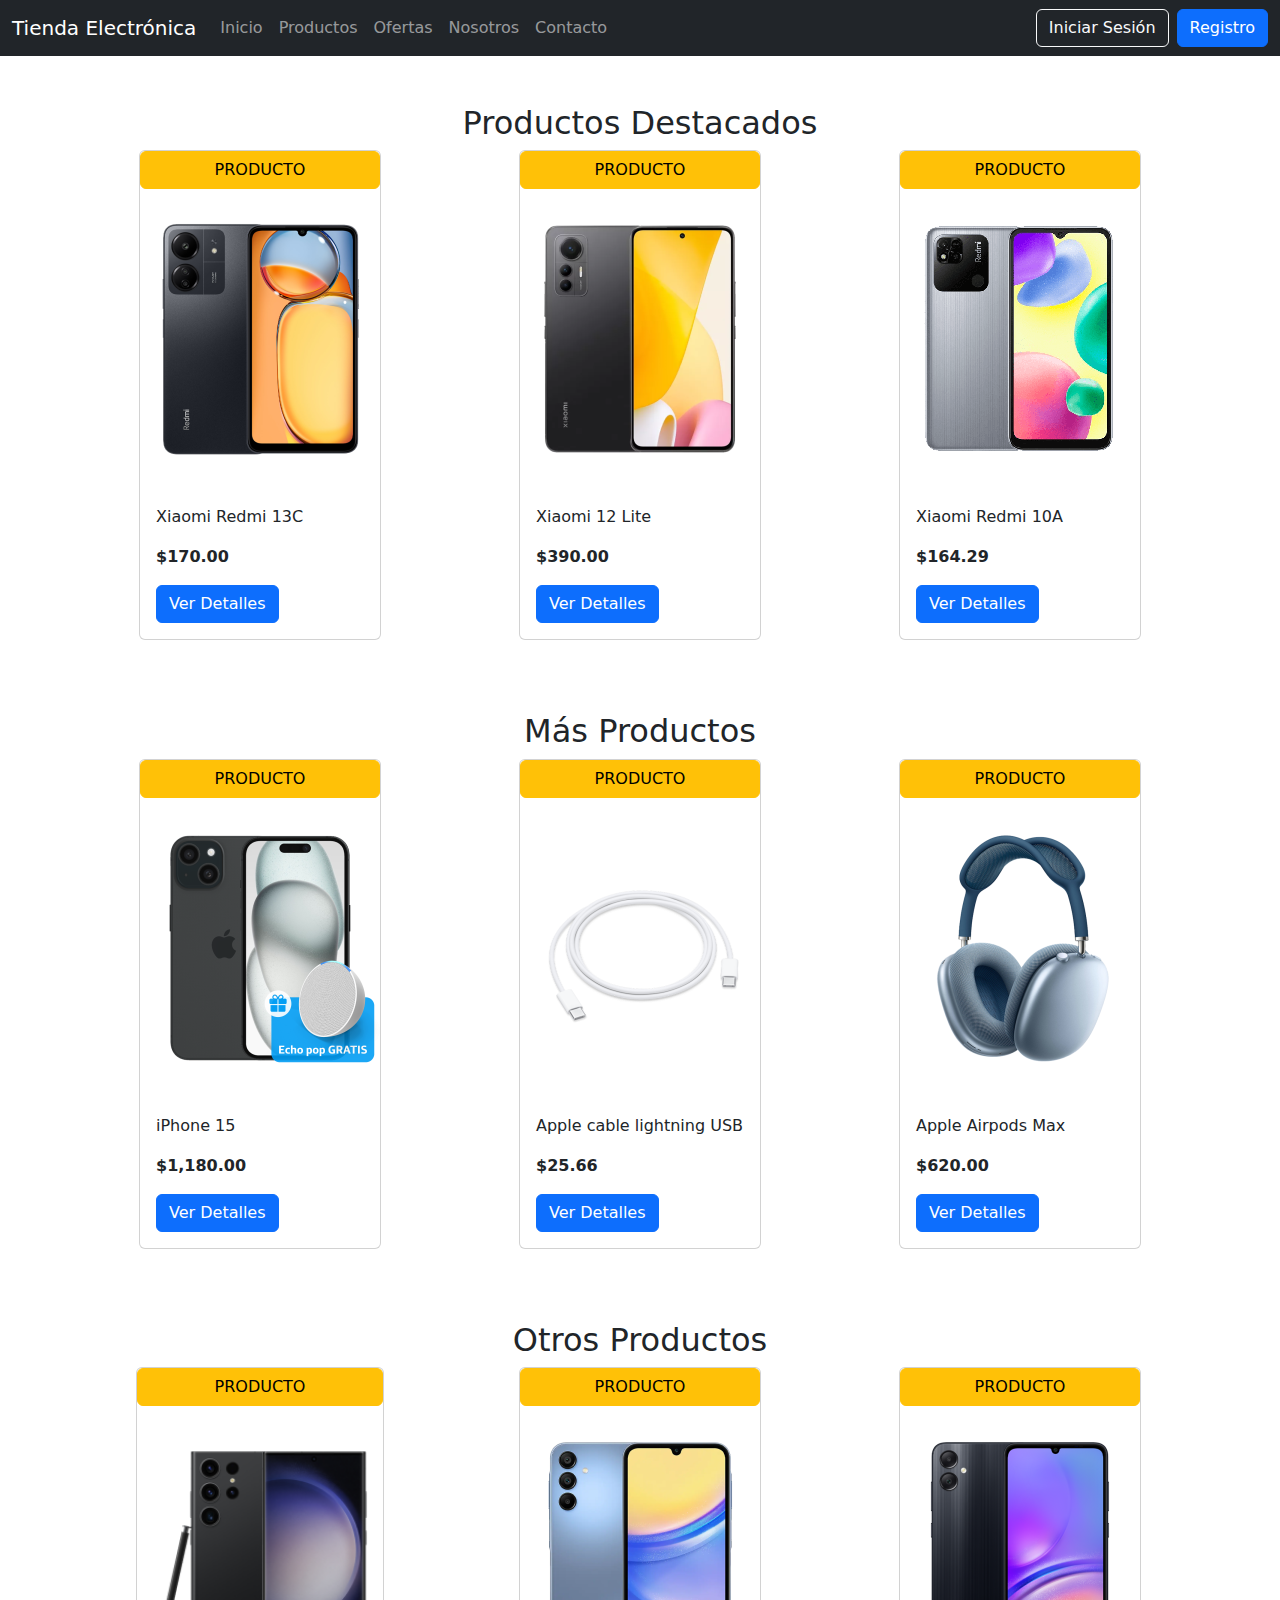
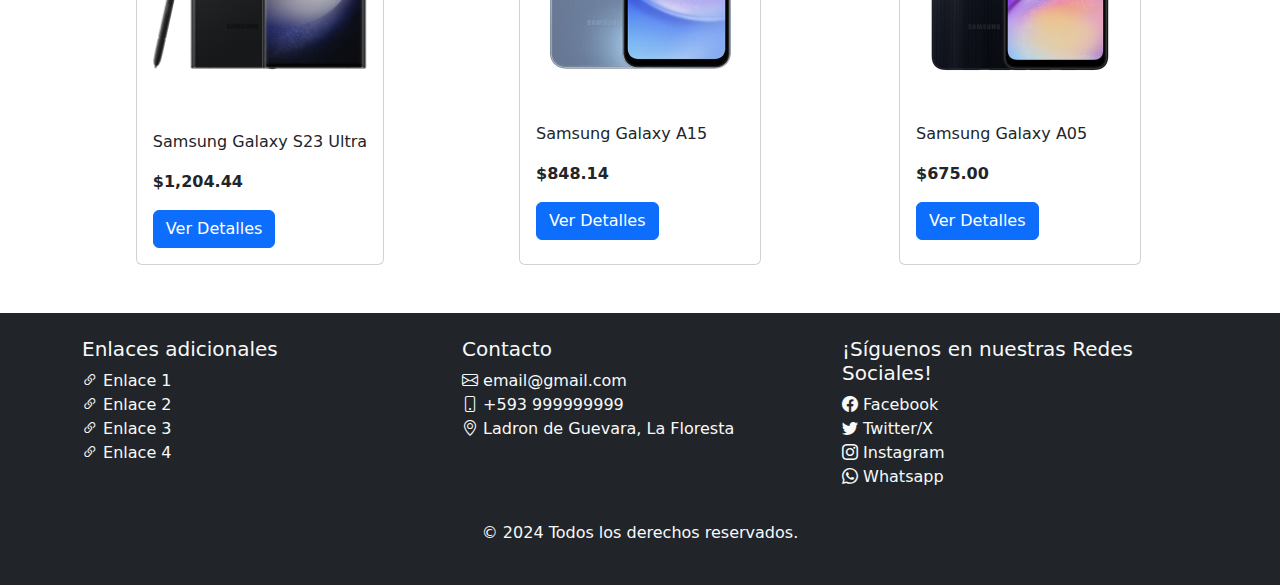
<file: productos.html>
<!DOCTYPE html>
<html lang="es">
<head>
    <script type="text/javascript">
        (function(c,l,a,r,i,t,y){
            c[a]=c[a]||function(){(c[a].q=c[a].q||[]).push(arguments)};
            t=l.createElement(r);t.async=1;t.src="https://www.clarity.ms/tag/"+i;
            y=l.getElementsByTagName(r)[0];y.parentNode.insertBefore(t,y);
        })(window, document, "clarity", "script", "nj39wumnop");
    </script>
    <!-- Hotjar Tracking Code for https://web-livid-one.vercel.app/ -->
<script>
    (function(h,o,t,j,a,r){
        h.hj=h.hj||function(){(h.hj.q=h.hj.q||[]).push(arguments)};
        h._hjSettings={hjid:5087113,hjsv:6};
        a=o.getElementsByTagName('head')[0];
        r=o.createElement('script');r.async=1;
        r.src=t+h._hjSettings.hjid+j+h._hjSettings.hjsv;
        a.appendChild(r);
    })(window,document,'https://static.hotjar.com/c/hotjar-','.js?sv=');
</script>
    <meta charset="UTF-8">
    <meta name="viewport" content="width=device-width, initial-scale=1.0">
    <title>Productos</title>
    <link href="https://cdn.jsdelivr.net/npm/bootstrap@5.3.0/dist/css/bootstrap.min.css" rel="stylesheet">
    <style>
        .text-justify {
            text-align: justify;
        }
    </style>
    <link rel="stylesheet" href="https://cdn.jsdelivr.net/npm/bootstrap-icons@1.11.3/font/bootstrap-icons.min.css">
</head>
<body>
    <!-- Barra de Navegación -->
    <nav class="navbar navbar-expand-lg navbar-dark bg-dark">
        <div class="container-fluid">
            <a class="navbar-brand" href="#">Tienda Electrónica</a>
            <button class="navbar-toggler" type="button" data-bs-toggle="collapse" data-bs-target="#navbarNav" aria-controls="navbarNav" aria-expanded="false" aria-label="Toggle navigation">
                <span class="navbar-toggler-icon"></span>
            </button>
            <div class="collapse navbar-collapse" id="navbarNav">
                <ul class="navbar-nav me-auto">
                    <li class="nav-item">
                        <a class="nav-link" href="index.html">Inicio</a>
                    </li>
                    <li class="nav-item">
                        <a class="nav-link" href="productos.html">Productos</a>
                    </li>
                    <li class="nav-item">
                        <a class="nav-link" href="Ofertas.html">Ofertas</a>
                    </li>
                    <li class="nav-item">
                        <a class="nav-link" href="Nosotros.html">Nosotros</a>
                    </li>
                    <li class="nav-item">
                        <a class="nav-link" href="Contacto.html">Contacto</a>
                    </li>
                </ul>
                <div class="d-flex">
                    <a href="inicio.html" class="btn btn-outline-light me-2">Iniciar Sesión</a>
                    <a href="registro.html" class="btn btn-primary">Registro</a>
                </div>
            </div>
        </div>
    </nav>

    <!-- Lista de Productos usando Flexbox -->
    <div class="container mt-5">
        <h2 class="text-center">Productos Destacados</h2>
        <div class="row d-flex flex-wrap">
            <!-- Producto 1 -->
            <div class="col-md-4 mb-4 d-flex justify-content-center">
                <div class="card">
                    <button type="button" class="btn btn-warning">PRODUCTO</button>
                    <img src="Imagenes/xiaomi-redmi-13c-gris-doble-movistar_2_1.png" class="card-img-top" alt="Producto 1">
                    <div class="card-body">
                        <p class="card-text">Xiaomi Redmi 13C</p>
                        <p class="card-text"><strong>$170.00</strong></p>
                        <button class="btn btn-primary" data-bs-toggle="modal" data-bs-target="#productModal1">Ver Detalles</button>
                    </div>
                </div>
            </div>
            <!-- Producto 2 -->
            <div class="col-md-4 mb-4 d-flex justify-content-center">
                <div class="card">
                    <button type="button" class="btn btn-warning">PRODUCTO</button>
                    <img src="Imagenes/xiaomi-12-lite-negro-doble.png" class="card-img-top" alt="Producto 2">
                    <div class="card-body">
                        <p class="card-text">Xiaomi 12 Lite</p>
                        <p class="card-text"><strong>$390.00</strong></p>
                        <button class="btn btn-primary" data-bs-toggle="modal" data-bs-target="#productModal2">Ver Detalles</button>
                    </div>
                </div>
            </div>
            <!-- Producto 3 -->
            <div class="col-md-4 mb-4 d-flex justify-content-center">
                <div class="card">
                    <button type="button" class="btn btn-warning">PRODUCTO</button>
                    <img src="Imagenes/xiaomi-redmi-10a-silver-doble-movistar_j8in37qcaoym5cff.png" class="card-img-top" alt="Producto 3">
                    <div class="card-body">
                        <p class="card-text">Xiaomi Redmi 10A</p>
                        <p class="card-text"><strong>$164.29</strong></p>
                        <button class="btn btn-primary" data-bs-toggle="modal" data-bs-target="#productModal3">Ver Detalles</button>
                    </div>
                </div>
            </div>
        </div>
    </div>

    <div class="container mt-5">
        <h2 class="text-center">Más Productos</h2>
        <div class="row d-flex flex-wrap">
            <!-- Producto 4 -->
            <div class="col-md-4 mb-4 d-flex justify-content-center">
                <div class="card">
                    <button type="button" class="btn btn-warning">PRODUCTO</button>
                    <img src="Imagenes/iphone-15-negro-accesorio-movistar.png" class="card-img-top" alt="Producto 4">
                    <div class="card-body">
                        <p class="card-text">iPhone 15</p>
                        <p class="card-text"><strong>$1,180.00</strong></p>
                        <button class="btn btn-primary" data-bs-toggle="modal" data-bs-target="#productModal4">Ver Detalles</button>
                    </div>
                </div>
            </div>
            <!-- Producto 5 -->
            <div class="col-md-4 mb-4 d-flex justify-content-center">
                <div class="card">
                    <button type="button" class="btn btn-warning">PRODUCTO</button>
                    <img src="Imagenes/apple-cable-lightning-usb-c-2m-doble-movistar_1.png" class="card-img-top" alt="Producto 5">
                    <div class="card-body">
                        <p class="card-text">Apple cable lightning USB</p>
                        <p class="card-text"><strong>$25.66</strong></p>
                        <button class="btn btn-primary" data-bs-toggle="modal" data-bs-target="#productModal5">Ver Detalles</button>
                    </div>
                </div>
            </div>
            <!-- Producto 6 -->
            <div class="col-md-4 mb-4 d-flex justify-content-center">
                <div class="card">
                    <button type="button" class="btn btn-warning">PRODUCTO</button>
                    <img src="Imagenes/apple-airpods-max-azul-doble_1.png" class="card-img-top" alt="Producto 6">
                    <div class="card-body">
                        <p class="card-text">Apple Airpods Max</p>
                        <p class="card-text"><strong>$620.00</strong></p>
                        <button class="btn btn-primary" data-bs-toggle="modal" data-bs-target="#productModal6">Ver Detalles</button>
                    </div>
                </div>
            </div>
        </div>
    </div>

    <div class="container mt-5">
        <h2 class="text-center">Otros Productos</h2>
        <div class="row d-flex flex-wrap">
            <!-- Producto 7 -->
            <div class="col-md-4 mb-4 d-flex justify-content-center">
                <div class="card">
                    <button type="button" class="btn btn-warning">PRODUCTO</button>
                    <img src="Imagenes/samsung-s23-ultra-negro-doble-movistar_wdyuabv5qp4gxev1.png" class="card-img-top" alt="Producto 7">
                    <div class="card-body">
                        <p class="card-text">Samsung Galaxy S23 Ultra</p>
                        <p class="card-text"><strong>$1,204.44</strong></p>
                        <button class="btn btn-primary" data-bs-toggle="modal" data-bs-target="#productModal7">Ver Detalles</button>
                    </div>
                </div>
            </div>
            <!-- Producto 8 -->
            <div class="col-md-4 mb-4 d-flex justify-content-center">
                <div class="card">
                    <button type="button" class="btn btn-warning">PRODUCTO</button>
                    <img src="Imagenes/samsung-a15-azul-doble.png" class="card-img-top" alt="Producto 8">
                    <div class="card-body">
                        <p class="card-text">Samsung Galaxy A15</p>
                        <p class="card-text"><strong>$848.14</strong></p>
                        <button class="btn btn-primary" data-bs-toggle="modal" data-bs-target="#productModal8">Ver Detalles</button>
                    </div>
                </div>
            </div>
            <!-- Producto 9 -->
            <div class="col-md-4 mb-4 d-flex justify-content-center">
                <div class="card">
                    <button type="button" class="btn btn-warning">PRODUCTO</button>
                    <img src="Imagenes/samsung-a05-negro-doble_1.png" class="card-img-top" alt="Producto 9">
                    <div class="card-body">
                        <p class="card-text">Samsung Galaxy A05</p>
                        <p class="card-text"><strong>$675.00</strong></p>
                        <button class="btn btn-primary" data-bs-toggle="modal" data-bs-target="#productModal9">Ver Detalles</button>
                    </div>
                </div>
            </div>
        </div>
    </div>

    <!-- Modal para cada producto -->
    <div class="modal fade" id="productModal1" tabindex="-1" aria-labelledby="productModalLabel1" aria-hidden="true">
        <div class="modal-dialog">
            <div class="modal-content">
                <div class="modal-header">
                    <h5 class="modal-title" id="productModalLabel1">Detalles del Producto</h5>
                    <button type="button" class="btn-close" data-bs-dismiss="modal" aria-label="Close"></button>
                </div>
                <div class="modal-body">
                    <img src="Imagenes/xiaomi-redmi-13c-gris-doble-movistar_2_1.png" class="rounded mx-auto d-block" alt="Producto 1">
                    <p>El Xiaomi Redmi 13C es un smartphone asequible con características sorprendentes. Cuenta con una pantalla amplia para una experiencia visual inmersiva, una cámara versátil para capturar momentos claros y nítidos, y una batería de larga duración que te acompaña durante todo el día.</p>
                </div>
            </div>
        </div>
    </div>
    
    <div class="modal fade" id="productModal2" tabindex="-1" aria-labelledby="productModalLabel2" aria-hidden="true">
        <div class="modal-dialog">
            <div class="modal-content">
                <div class="modal-header">
                    <h5 class="modal-title" id="productModalLabel2">Detalles del Producto</h5>
                    <button type="button" class="btn-close" data-bs-dismiss="modal" aria-label="Close"></button>
                </div>
                <div class="modal-body">
                    <img src="Imagenes/xiaomi-12-lite-negro-doble.png" class="rounded mx-auto d-block" alt="Producto 2">
                    <p>El Xiaomi 12 Lite es un smartphone de gama media que destaca por su diseño elegante y pantalla AMOLED de alta resolución. Equipado con un potente procesador y un sistema de cámaras avanzado, ofrece un rendimiento fluido y fotos de calidad superior en cualquier condición de luz.</p>
                </div>
            </div>
        </div>
    </div>

    <div class="modal fade" id="productModal3" tabindex="-1" aria-labelledby="productModalLabel3" aria-hidden="true">
        <div class="modal-dialog">
            <div class="modal-content">
                <div class="modal-header">
                    <h5 class="modal-title" id="productModalLabel3">Detalles del Producto</h5>
                    <button type="button" class="btn-close" data-bs-dismiss="modal" aria-label="Close"></button>
                </div>
                <div class="modal-body">
                    <img src="Imagenes/xiaomi-redmi-10a-silver-doble-movistar_j8in37qcaoym5cff.png" class="rounded mx-auto d-block" alt="Producto 3">
                    <p>El Xiaomi Redmi 10A es un smartphone accesible ideal para aquellos que buscan un dispositivo funcional sin comprometer el rendimiento. Tiene una pantalla grande, una batería robusta y un sistema de cámaras que captura fotos claras y detalladas, perfecto para el uso diario.</p>
                </div>
            </div>
        </div>
    </div>

    <div class="modal fade" id="productModal4" tabindex="-1" aria-labelledby="productModalLabel4" aria-hidden="true">
        <div class="modal-dialog">
            <div class="modal-content">
                <div class="modal-header">
                    <h5 class="modal-title" id="productModalLabel4">Detalles del Producto</h5>
                    <button type="button" class="btn-close" data-bs-dismiss="modal" aria-label="Close"></button>
                </div>
                <div class="modal-body">
                    <img src="Imagenes/iphone-15-negro-accesorio-movistar.png" class="rounded mx-auto d-block" alt="Producto 4">
                    <p>El iPhone 15 cuenta con una pantalla OLED Super Retina XDR de 6.1 pulgadas y resolución de 2532 x 1170 píxeles, impulsado por el chip A16 Bionic. Su sistema de cámara dual de 12 MP incluye una principal y una ultra gran angular. Ofrece almacenamiento desde 128 GB hasta 512 GB y soporta conectividad 5G. Su diseño elegante, resistente al agua y al polvo con certificación IP68, está disponible en varios colores.</p>
                </div>
            </div>
        </div>
    </div>

    <div class="modal fade" id="productModal5" tabindex="-1" aria-labelledby="productModalLabel5" aria-hidden="true">
        <div class="modal-dialog">
            <div class="modal-content">
                <div class="modal-header">
                    <h5 class="modal-title" id="productModalLabel5">Detalles del Producto</h5>
                    <button type="button" class="btn-close" data-bs-dismiss="modal" aria-label="Close"></button>
                </div>
                <div class="modal-body">
                    <img src="Imagenes/apple-cable-lightning-usb-c-2m-doble-movistar_1.png" class="rounded mx-auto d-block" alt="Producto 5">
                    <p>El Apple Cable Lightning USB es ideal para dispositivos Apple, con un conector Lightning y USB estándar. Ofrece carga rápida y transferencia de datos eficiente, gracias a su construcción de alta calidad que garantiza durabilidad. Su longitud conveniente lo hace perfecto para uso en casa, oficina o viaje, manteniendo tus dispositivos Apple siempre listos.</p>
                </div>
            </div>
        </div>
    </div>

    <div class="modal fade" id="productModal6" tabindex="-1" aria-labelledby="productModalLabel6" aria-hidden="true">
        <div class="modal-dialog">
            <div class="modal-content">
                <div class="modal-header">
                    <h5 class="modal-title" id="productModalLabel6">Detalles del Producto</h5>
                    <button type="button" class="btn-close" data-bs-dismiss="modal" aria-label="Close"></button>
                </div>
                <div class="modal-body">
                    <img src="Imagenes/apple-airpods-max-azul-doble_1.png" class="rounded mx-auto d-block" alt="Producto 6">
                    <p>Los Apple AirPods Max son audífonos over-ear con sonido de alta fidelidad, cancelación activa de ruido y hasta 20 horas de reproducción. Su diseño combina acero inoxidable y malla para una durabilidad y comodidad excepcionales.</p>
                </div>
            </div>
        </div>
    </div>

    <div class="modal fade" id="productModal7" tabindex="-1" aria-labelledby="productModalLabel7" aria-hidden="true">
        <div class="modal-dialog">
            <div class="modal-content">
                <div class="modal-header">
                    <h5 class="modal-title" id="productModalLabel7">Detalles del Producto</h5>
                    <button type="button" class="btn-close" data-bs-dismiss="modal" aria-label="Close"></button>
                </div>
                <div class="modal-body">
                    <img src="Imagenes/samsung-s23-ultra-negro-doble-movistar_wdyuabv5qp4gxev1.png" class="rounded mx-auto d-block" alt="Producto 7">
                    <p>El Samsung Galaxy S23 Ultra, con su procesador Snapdragon 8 Gen 2 y pantalla Dynamic AMOLED 2X de 6.8 pulgadas, ofrece un rendimiento superior y una visualización vibrante. Su cámara principal de 200 MP captura imágenes detalladas y nítidas, mientras que su batería de larga duración soporta carga rápida y inalámbrica.</p>
                </div>
            </div>
        </div>
    </div>

    <div class="modal fade" id="productModal8" tabindex="-1" aria-labelledby="productModalLabel8" aria-hidden="true">
        <div class="modal-dialog">
            <div class="modal-content">
                <div class="modal-header">
                    <h5 class="modal-title" id="productModalLabel8">Detalles del Producto</h5>
                    <button type="button" class="btn-close" data-bs-dismiss="modal" aria-label="Close"></button>
                </div>
                <div class="modal-body">
                    <img src="Imagenes/samsung-a15-azul-doble.png" class="rounded mx-auto d-block" alt="Producto 8">
                    <p>El Samsung Galaxy A15 cuenta con una pantalla HD+ de 6.5 pulgadas, procesador octa-core, 4GB de RAM y 64GB de almacenamiento. Su sistema de cámaras incluye una principal de 50 MP y una frontal de 13 MP, y ofrece una batería de 5000 mAh.</p>
                </div>
            </div>
        </div>
    </div>

    <div class="modal fade" id="productModal9" tabindex="-1" aria-labelledby="productModalLabel9" aria-hidden="true">
        <div class="modal-dialog">
            <div class="modal-content">
                <div class="modal-header">
                    <h5 class="modal-title" id="productModalLabel9">Detalles del Producto</h5>
                    <button type="button" class="btn-close" data-bs

-dismiss="modal" aria-label="Close"></button>
                </div>
                <div class="modal-body">
                    <img src="Imagenes/samsung-a05-negro-doble_1.png" class="rounded mx-auto d-block" alt="Producto 9">
                    <p>El Samsung Galaxy A05 destaca por su pantalla HD+ de 6.5 pulgadas y una batería duradera. Ofrece un rendimiento sólido con su procesador de gama media y es ideal para uso diario y entretenimiento.</p>
                </div>
            </div>
        </div>
    </div>
</body>
<!-- Footer -->
<footer class="bg-dark text-light mt-4">
    <div class="container py-4">
        <div class="row">
            <!-- Enlaces adicionales -->
            <div class="col-md-4">
                <h5>Enlaces adicionales</h5>
                <ul class="list-unstyled">
                    <li>
                        <a href="#" class="text-light" style="text-decoration: none; color: inherit;">
                            <i class="bi bi-link-45deg"></i> Enlace 1
                        </a>
                    </li>
                    <li>
                        <a href="#" class="text-light" style="text-decoration: none; color: inherit;">
                            <i class="bi bi-link-45deg"></i> Enlace 2
                        </a>
                    </li>
                    <li>
                        <a href="#" class="text-light" style="text-decoration: none; color: inherit;">
                            <i class="bi bi-link-45deg"></i> Enlace 3
                        </a>
                    </li>
                    <li>
                        <a href="#" class="text-light" style="text-decoration: none; color: inherit;">
                            <i class="bi bi-link-45deg"></i> Enlace 4
                        </a>
                    </li>
                </ul>
            </div>
            <!-- Información de contacto -->
            <div class="col-md-4">
                <h5>Contacto</h5>
                <ul class="list-unstyled">
                    <li>
                        <i class="bi bi-envelope"></i> email@gmail.com
                    </li>
                    <li>
                        <i class="bi bi-phone"></i> +593 999999999
                    </li>
                    <li>
                        <i class="bi bi-geo-alt"></i> Ladron de Guevara, La Floresta
                    </li>
                </ul>
            </div>
            <!-- Redes sociales -->
            <div class="col-md-4">
                <h5>¡Síguenos en nuestras Redes Sociales!</h5>
                <ul class="list-unstyled">
                    <li>
                        <a href="#" class="text-light" style="text-decoration: none; color: inherit;">
                            <i class="bi bi-facebook"></i> Facebook
                        </a>
                    </li>
                    <li>
                        <a href="#" class="text-light" style="text-decoration: none; color: inherit;">
                            <i class="bi bi-twitter"></i> Twitter/X
                        </a>
                    </li>
                    <li>
                        <a href="#" class="text-light" style="text-decoration: none; color: inherit;">
                            <i class="bi bi-instagram"></i> Instagram
                        </a>
                    </li>
                    <li>
                        <a href="#" class="text-light" style="text-decoration: none; color: inherit;">
                            <i class="bi bi-whatsapp"></i> Whatsapp
                        </a>
                    </li>
                </ul>
            </div>
        </div>
        <div class="text-center mt-3">
            <p>&copy; 2024 Todos los derechos reservados.</p>
        </div>
    </div>
</footer>

<script src="https://cdn.jsdelivr.net/npm/bootstrap@5.3.0/dist/js/bootstrap.bundle.min.js"></script>
</body>
</html>
</file>
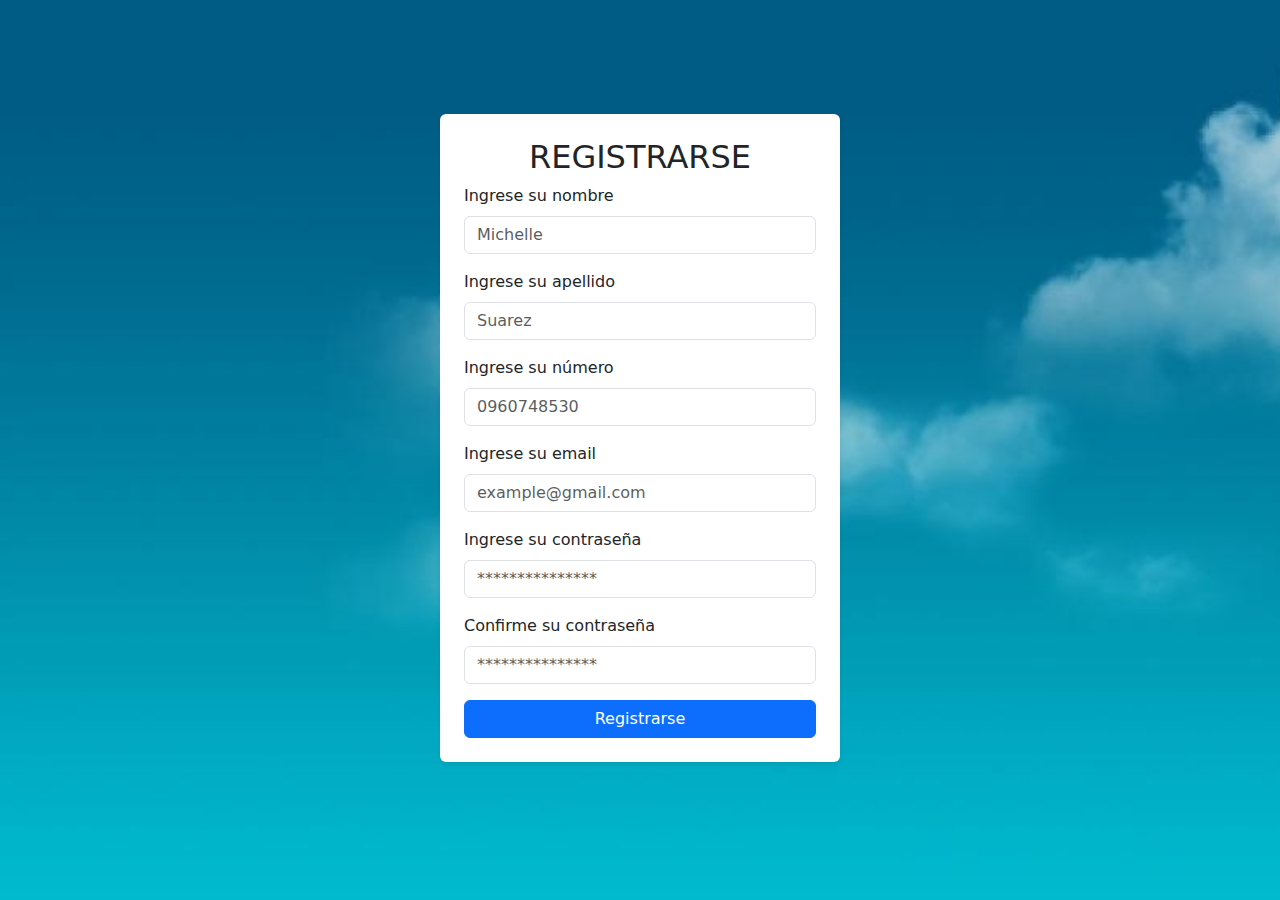
<file: registro.html>
<!DOCTYPE html>
<html lang="en">
<head>
    <script type="text/javascript">
        (function(c,l,a,r,i,t,y){
            c[a]=c[a]||function(){(c[a].q=c[a].q||[]).push(arguments)};
            t=l.createElement(r);t.async=1;t.src="https://www.clarity.ms/tag/"+i;
            y=l.getElementsByTagName(r)[0];y.parentNode.insertBefore(t,y);
        })(window, document, "clarity", "script", "nj39wumnop");
    </script>
    <!-- Hotjar Tracking Code for https://web-livid-one.vercel.app/ -->
<script>
    (function(h,o,t,j,a,r){
        h.hj=h.hj||function(){(h.hj.q=h.hj.q||[]).push(arguments)};
        h._hjSettings={hjid:5087113,hjsv:6};
        a=o.getElementsByTagName('head')[0];
        r=o.createElement('script');r.async=1;
        r.src=t+h._hjSettings.hjid+j+h._hjSettings.hjsv;
        a.appendChild(r);
    })(window,document,'https://static.hotjar.com/c/hotjar-','.js?sv=');
</script>
    <meta charset="UTF-8">
    <meta name="viewport" content="width=device-width, initial-scale=1.0">
    <title>Registro</title>
    <link href="https://cdn.jsdelivr.net/npm/bootstrap@5.3.0/dist/css/bootstrap.min.css" rel="stylesheet">
    <style>
        /* Estilo para centrar vertical y horizontalmente usando Flexbox */
        body {
            background-image: url(Imagenes/955e41_movistar-nube_news.jpg);
            background-size: cover;

        }
    </style>
</head>
<body class="bg-light d-flex align-items-center justify-content-center vh-100">
    <!-- Contenedor principal usando Flexbox para centrar el contenido -->
    <div class="container d-flex flex-column align-items-center justify-content-center">
        <div class="rounded p-4 mb-4 bg-white shadow-sm w-100" style="max-width: 400px;">
            <h2 class="text-center">REGISTRARSE</h2>
            <form>
                <div class="mb-3">
                    <label for="nombre" class="form-label">Ingrese su nombre</label>
                    <input type="text" class="form-control" id="nombre" required placeholder="Michelle">
                </div>
                <div class="mb-3">
                    <label for="apellido" class="form-label">Ingrese su apellido</label>
                    <input type="text" class="form-control" id="apellido" required placeholder="Suarez">
                </div>
                <div class="mb-3">
                    <label for="numero" class="form-label">Ingrese su número</label>
                    <input type="number" class="form-control" id="numero" required placeholder="0960748530">
                </div>
                <div class="mb-3">
                    <label for="email" class="form-label">Ingrese su email</label>
                    <input type="email" class="form-control" id="email" required placeholder="example@gmail.com">
                </div>
                <div class="mb-3">
                    <label for="password" class="form-label">Ingrese su contraseña</label>
                    <input type="password" class="form-control" id="password" required placeholder="***************">
                </div>
                <div class="mb-3">
                    <label for="confirm-password" class="form-label">Confirme su contraseña</label>
                    <input type="password" class="form-control" id="confirm-password" required placeholder="***************">
                </div>
                <button type="submit" class="btn btn-primary w-100">Registrarse</button>
            </form>
        </div>
    </div>
    <script src="https://cdn.jsdelivr.net/npm/bootstrap@5.3.0/dist/js/bootstrap.bundle.min.js"></script>
</body>
</html>
</file>
<file: estilo/estilo.css>
.precio-antiguo {
    color: red;
    text-decoration: line-through;
}
</file>
